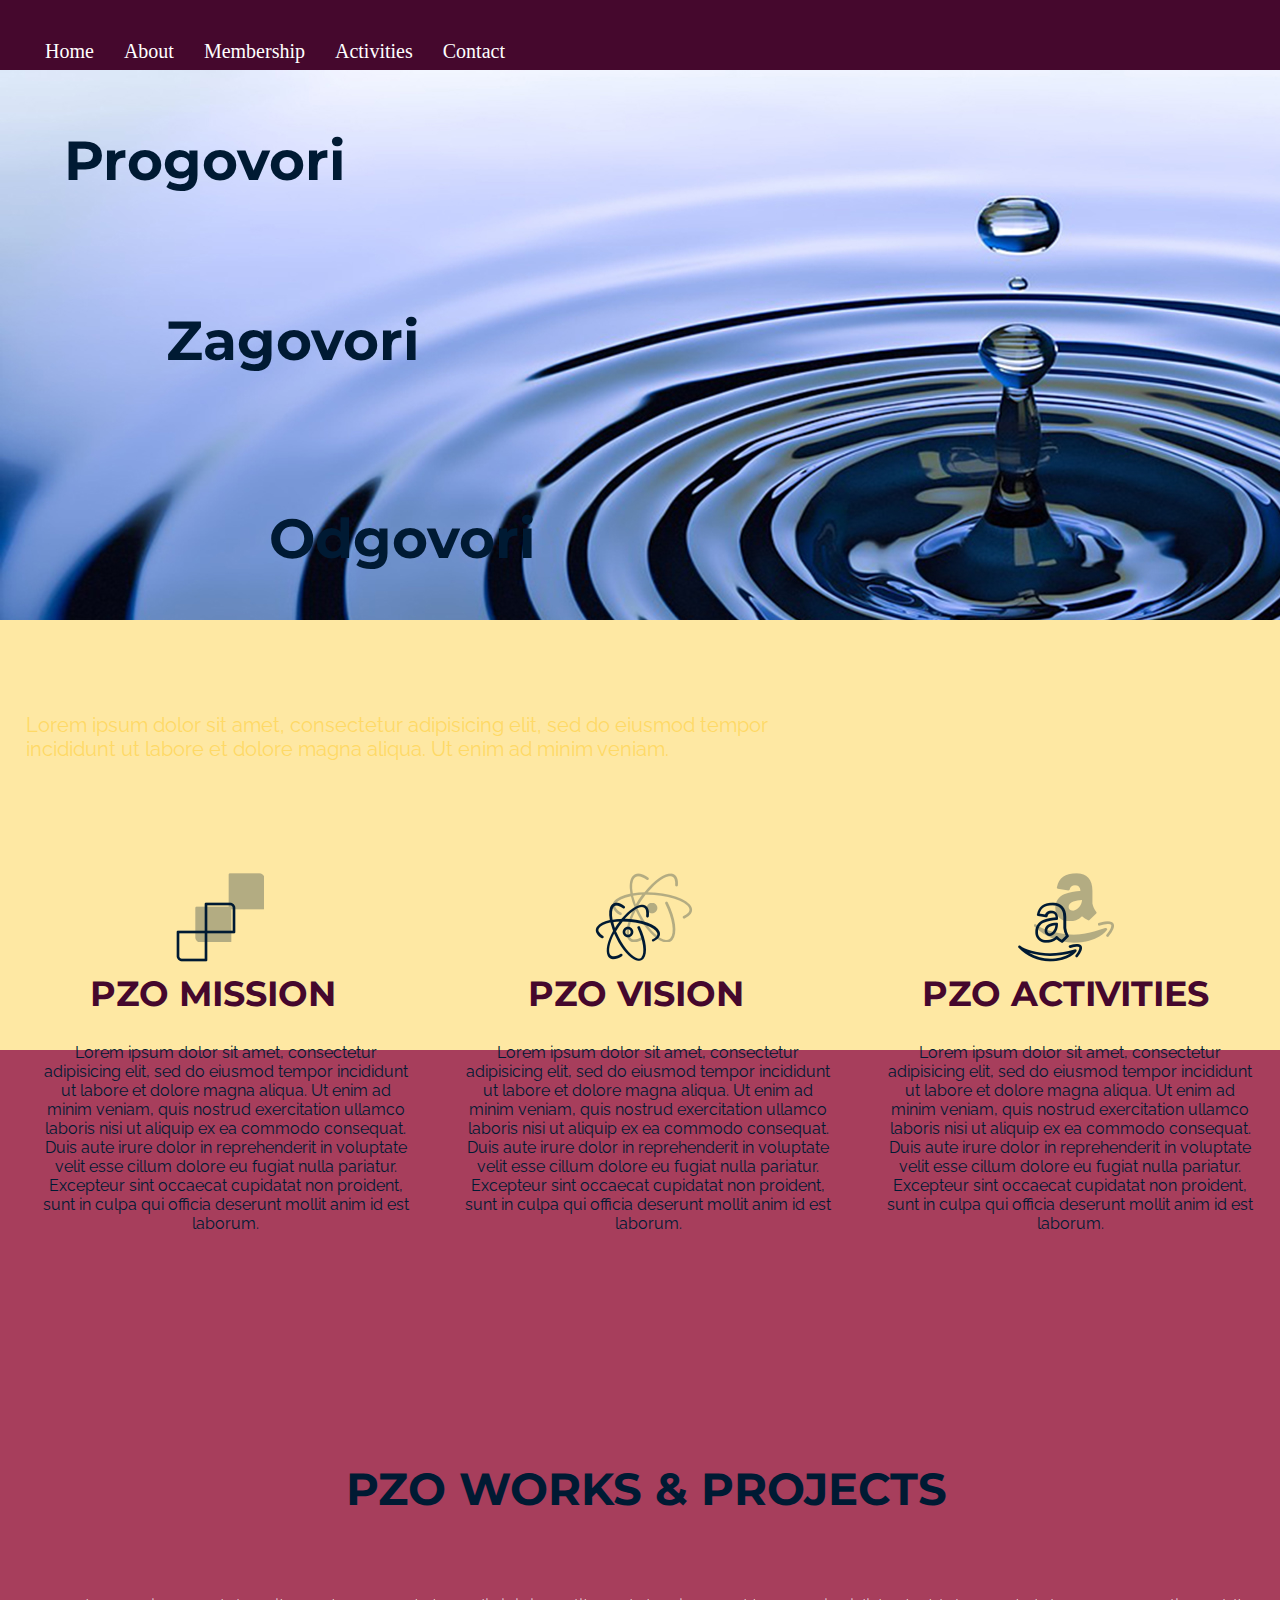
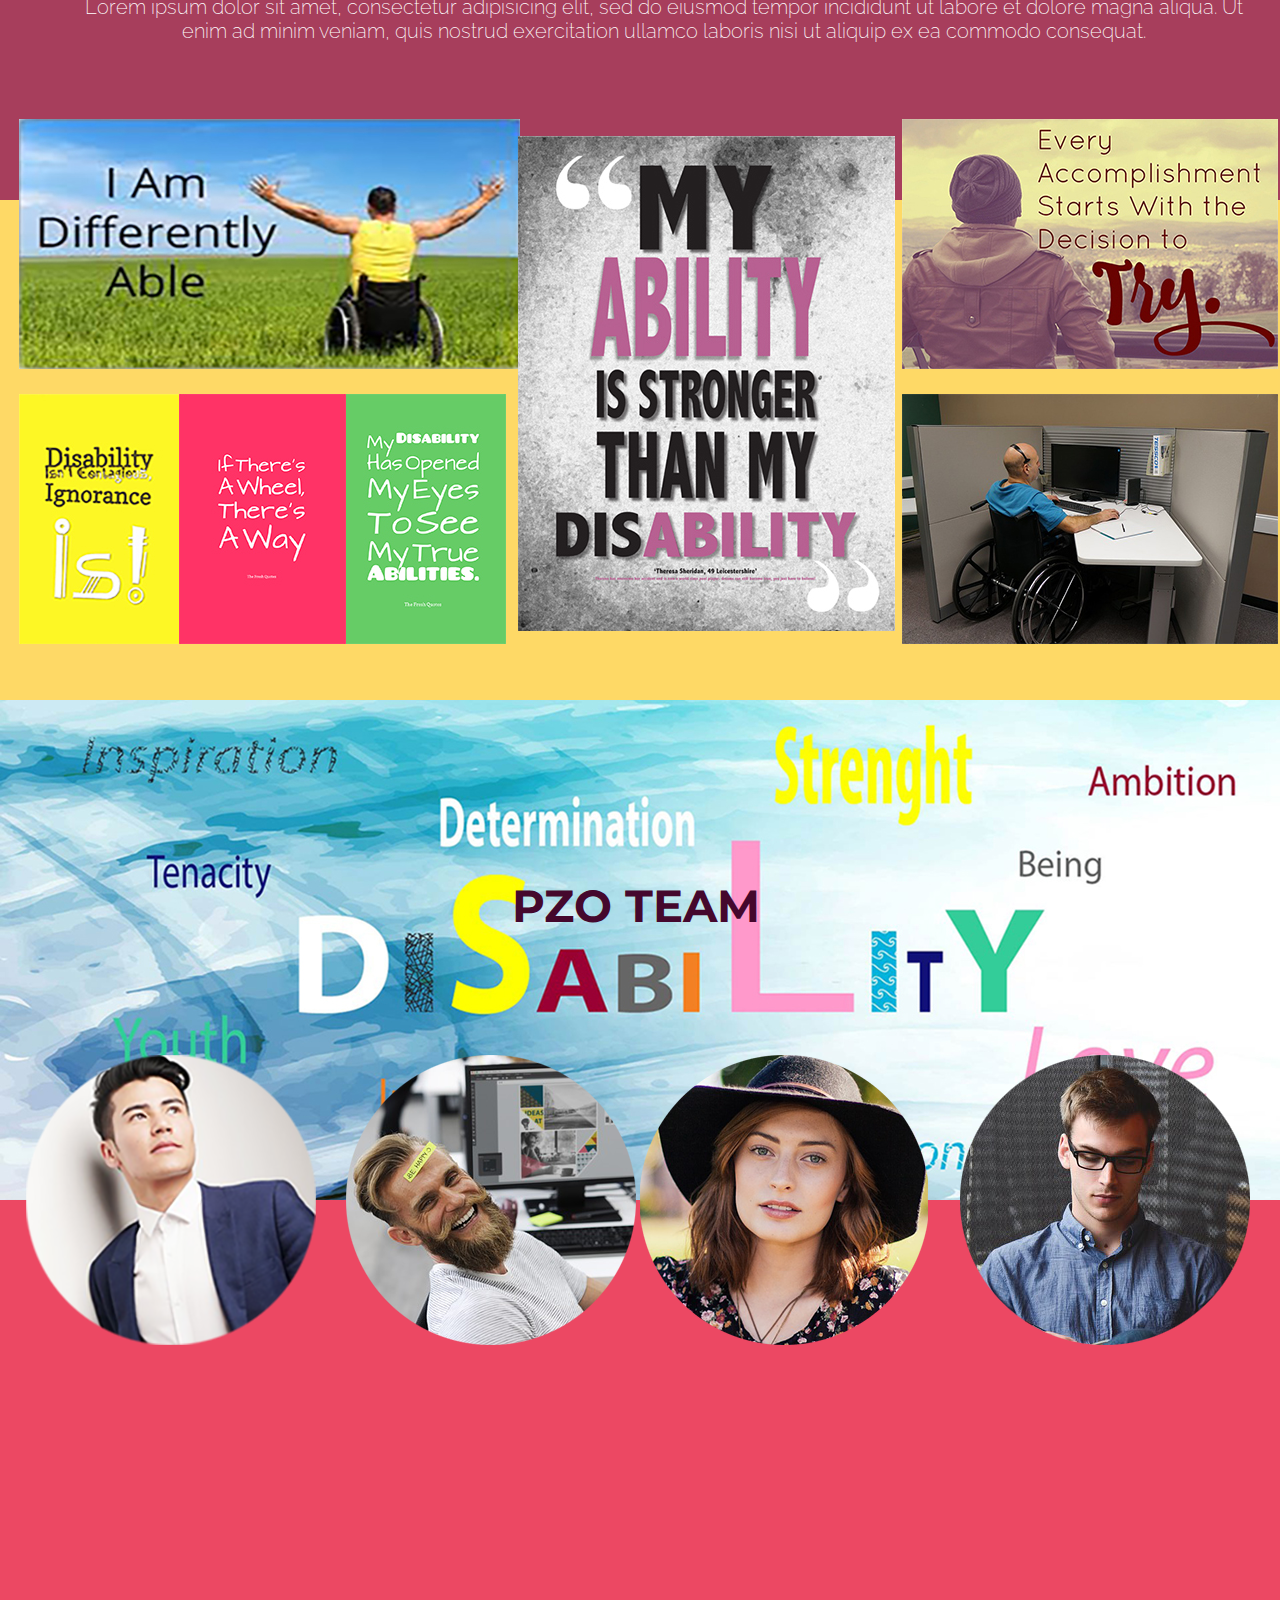
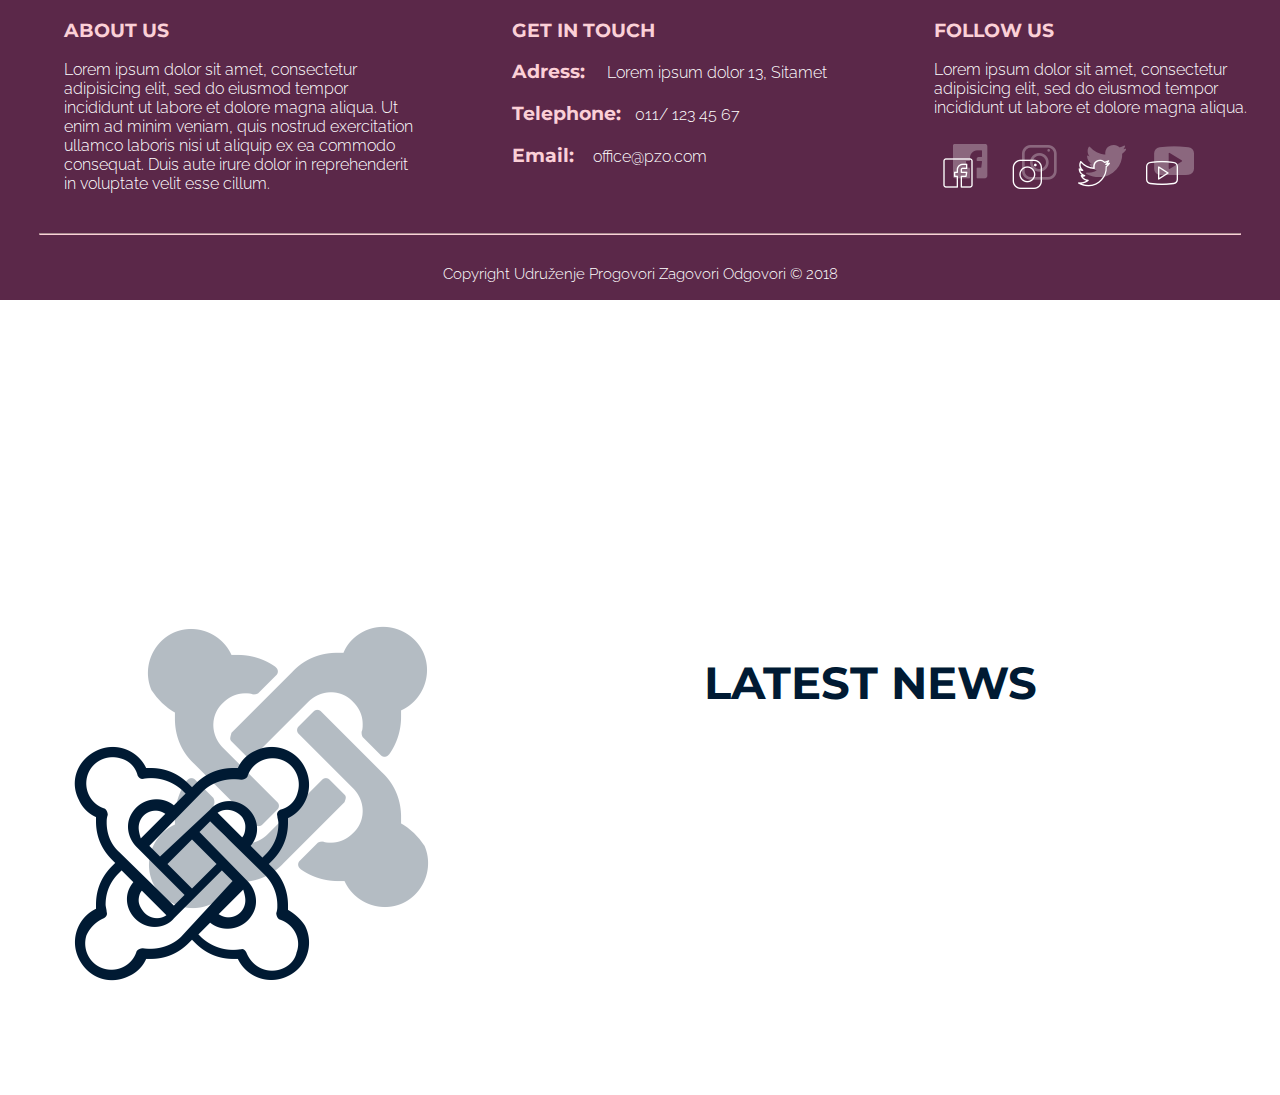
<file: index.html>
<!DOCTYPE html>
<html>
<head>
	<meta charset="utf-8">
	<meta name="viewport" content="width=device-width, initial-scale=1.0">
	<title>PZO</title>
	<link rel="stylesheet" type="text/css" href="css/style.css">
	<link rel="stylesheet" type="text/css" href="css/main.css">
	<link rel="stylesheet" type="text/css" href="css/text.css">
	<link rel="stylesheet" type="text/css" href="css/media.css">
	<link rel="stylesheet" type="text/css" href="css/media_medium.css">
	<link rel="stylesheet" type="text/css" href="css/media_small.css">
	<link href="https://fonts.googleapis.com/css?family=Montserrat:400,400i,500,500i,700,700i|Raleway:300,300i,400,400i,500,500i,700,700i" rel="stylesheet">
</head>
<body>
	<header>
		<nav id="navBar">
                <ul>
                    <li><a class="active" href="index.html">Home</a></li>
					<li class="dropdown">
			            <a href="about.html" class="dropbtn"> About </a>
			            <div class="dropdown-content">
			                <a href="about.html"> Our mision & vision </a>
			                <a href="about.html"> PZO team </a>
			                <a href="about.html"> PZO docs </a>
			            </div>
			        </li>
			       	<li><a href="membership.html">Membership</a></li>
					<li class="dropdown">
						<a href="activities.html" class="dropbtn">Activities</a>
			            <div class="dropdown-content">
			                <a href="activities.html"> PZO projects </a>
			                <a href="activities.html"> PZO work </a>
			            </div>
			        </li>
                    <li><a href="contact.html">Contact</a></li>
                </ul>
            </nav>
	</header>
	<main>
		<section class="one" style="background-image: url(img/main/drops.jpg);">
			<h1 class="one_h1">Progovori</h1> 
			<h1 class="one_h2">Zagovori</h1> 
			<h1 class="one_h3">Odgovori</h1>
			<p class="one_p"> Lorem ipsum dolor sit amet, consectetur adipisicing elit, sed do eiusmod
			tempor incididunt ut labore et dolore magna aliqua. Ut enim ad minim veniam.</p>
		</section>
		<section class="two">
			<div class="two_box">
				<a href="about.html"><img class="two_link" src="img/icons/misija1.png" alt="mission"></a>
				<h3 class="two_h1">PZO MISSION</h3>
				<p class="two_p1"> Lorem ipsum dolor sit amet, consectetur adipisicing elit, sed do eiusmod
				tempor incididunt ut labore et dolore magna aliqua. Ut enim ad minim veniam,
				quis nostrud exercitation ullamco laboris nisi ut aliquip ex ea commodo
				consequat. Duis aute irure dolor in reprehenderit in voluptate velit esse
				cillum dolore eu fugiat nulla pariatur. Excepteur sint occaecat cupidatat non
				proident, sunt in culpa qui officia deserunt mollit anim id est laborum.</p>
			</div>
			<div class="two_box1">
				<a href="about.html"><img class="two_link" src="img/icons/vizija1.png" alt="vision"></a>
				<h3 class="two_h2">PZO VISION</h3>
				<p class="two_p2"> Lorem ipsum dolor sit amet, consectetur adipisicing elit, sed do eiusmod
				tempor incididunt ut labore et dolore magna aliqua. Ut enim ad minim veniam,
				quis nostrud exercitation ullamco laboris nisi ut aliquip ex ea commodo
				consequat. Duis aute irure dolor in reprehenderit in voluptate velit esse
				cillum dolore eu fugiat nulla pariatur. Excepteur sint occaecat cupidatat non
				proident, sunt in culpa qui officia deserunt mollit anim id est laborum.</p>
			</div>
			<div class="two_box2">
				<a href="activities.html"><img class="two_link" src="img/icons/aktivnost1.png" alt="activities"></a>
				<h3 class="two_h3">PZO ACTIVITIES</h3>
				<p class="two_p3"> Lorem ipsum dolor sit amet, consectetur adipisicing elit, sed do eiusmod
				tempor incididunt ut labore et dolore magna aliqua. Ut enim ad minim veniam,
				quis nostrud exercitation ullamco laboris nisi ut aliquip ex ea commodo
				consequat. Duis aute irure dolor in reprehenderit in voluptate velit esse
				cillum dolore eu fugiat nulla pariatur. Excepteur sint occaecat cupidatat non
				proident, sunt in culpa qui officia deserunt mollit anim id est laborum.</p>
			</div>
		</section>
		<section class="three">
			<h1 class="three_h1">PZO WORKS & PROJECTS</h1>
			<p class="three_p"> Lorem ipsum dolor sit amet, consectetur adipisicing elit, sed do eiusmod
			tempor incididunt ut labore et dolore magna aliqua. Ut enim ad minim veniam,
			quis nostrud exercitation ullamco laboris nisi ut aliquip ex ea commodo
			consequat.</p>
			<div id="wrapper">
				<div class="gallery">
				<a target="_blank" href="#"><img src="img/work/diff.jpg" class="work"></a>
				</div>
				<div class="gallery">
				<a target="_blank" href="#"><img src="img/work/ignore.jpg" class="work1"></a>
				</div>
				<div class="gallery">
				<a target="_blank" href="#"><img src="img/work/eyes.jpg" class="work3"></a>
				</div>
				<div class="gallery">
				<a target="_blank" href="#"><img src="img/work/wheel.jpg" class="work5"></a>
				</div>			
				<div class="gallery">
				<a target="_blank" href="#"><img src="img/work/ability.jpg" class="work4"></a>
				</div>	
				<div class="gallery">
				<a target="_blank" href="#"><img src="img/work/try.jpg" class="work2"></a>
				</div>				
				<div class="gallery">
				<a target="_blank" href="#"><img src="img/work/work.jpg" class="work6"></a>
				</div>
			</div>
		</section>
		<section class="two2">
			<h1 class="two2_h1">PZO TEAM</h1>
			<img src="img/crew/2.png" alt="ceo" class="avatar">
			<img src="img/crew/3.png" alt="project menager" class="avatar1">
			<img src="img/crew/4.png" alt="art menager" class="avatar2">
			<img src="img/crew/1.png" alt="it menager" class="avatar3">
		</section>
		<section class="four" style="background-image: url(img/main/disability.jpg);">
		</section>
		<section class="five">
			<a href="#" target="_blank"><img class="five_link" src="img/icons/news.png" alt="vision"></a>
			<h1 class="five_h1">LATEST NEWS</h1>
			<p class="five_p1"> Lorem ipsum dolor sit amet, consectetur adipisicing elit, sed do eiusmod
			tempor incididunt ut labore et dolore magna aliqua. Ut enim ad minim veniam,
			quis nostrud exercitation ullamco laboris nisi ut aliquip ex ea commodo
			consequat. Duis aute irure dolor in reprehenderit in voluptate velit esse
			cillum dolore eu fugiat nulla pariatur. Excepteur sint occaecat cupidatat non
			proident, sunt in culpa qui officia deserunt mollit anim id est laborum.</p>
			<p class="five_p2"> Lorem ipsum dolor sit amet, consectetur adipisicing elit, sed do eiusmod
			tempor incididunt ut labore et dolore magna aliqua. Ut enim ad minim veniam,
			quis nostrud exercitation ullamco laboris nisi ut aliquip ex ea commodo
			consequat.</p>
		</section>
	</main>
	<footer>
		<section class="about">
			<h3>ABOUT US</h3>
			<p> Lorem ipsum dolor sit amet, consectetur adipisicing elit, sed do eiusmod
			tempor incididunt ut labore et dolore magna aliqua. Ut enim ad minim veniam,
			quis nostrud exercitation ullamco laboris nisi ut aliquip ex ea commodo
			consequat. Duis aute irure dolor in reprehenderit in voluptate velit esse
			cillum. </p>
		</section>
		<section class="contact">
			<h3>GET IN TOUCH</h3>
			<h3 class="contact_h1">Adress:</h3>
			<p class="contact_p"> Lorem ipsum dolor 13, Sitamet </p>
			<h3 class="contact_h2">Telephone:</h3>
			<p class="contact_p1"> 011/ 123 45 67 </p>
			<h3 class="contact_h3">Email:</h3>
			<p class="contact_p2"> office@pzo.com </p>
		</section>
		<section class="icons">
			<h3>FOLLOW US</h3>
			<p> Lorem ipsum dolor sit amet, consectetur adipisicing elit, sed do eiusmod
			tempor incididunt ut labore et dolore magna aliqua. </p>
			<a href="https://www.facebook.com" target="_blank"><img class="footer" src="img/icons/face.png" alt="facebook"></a>
			<a href="https://www.instagram.com" target="_blank"><img class="footer" src="img/icons/insta.png" alt="instagram"></a>
			<a href="https://www.twitter.com" target="_blank"><img class="footer" src="img/icons/twitt.png" alt="twitter"></a>
			<a href="https://www.youtube.com" target="_blank"><img class="footer" src="img/icons/youtube.png" alt="youtube"></a>              
		</section>
		<hr>
		<p class="copyright">Copyright Udruženje Progovori Zagovori Odgovori &copy 2018</p>
	</footer>
</body>
</html>
</file>
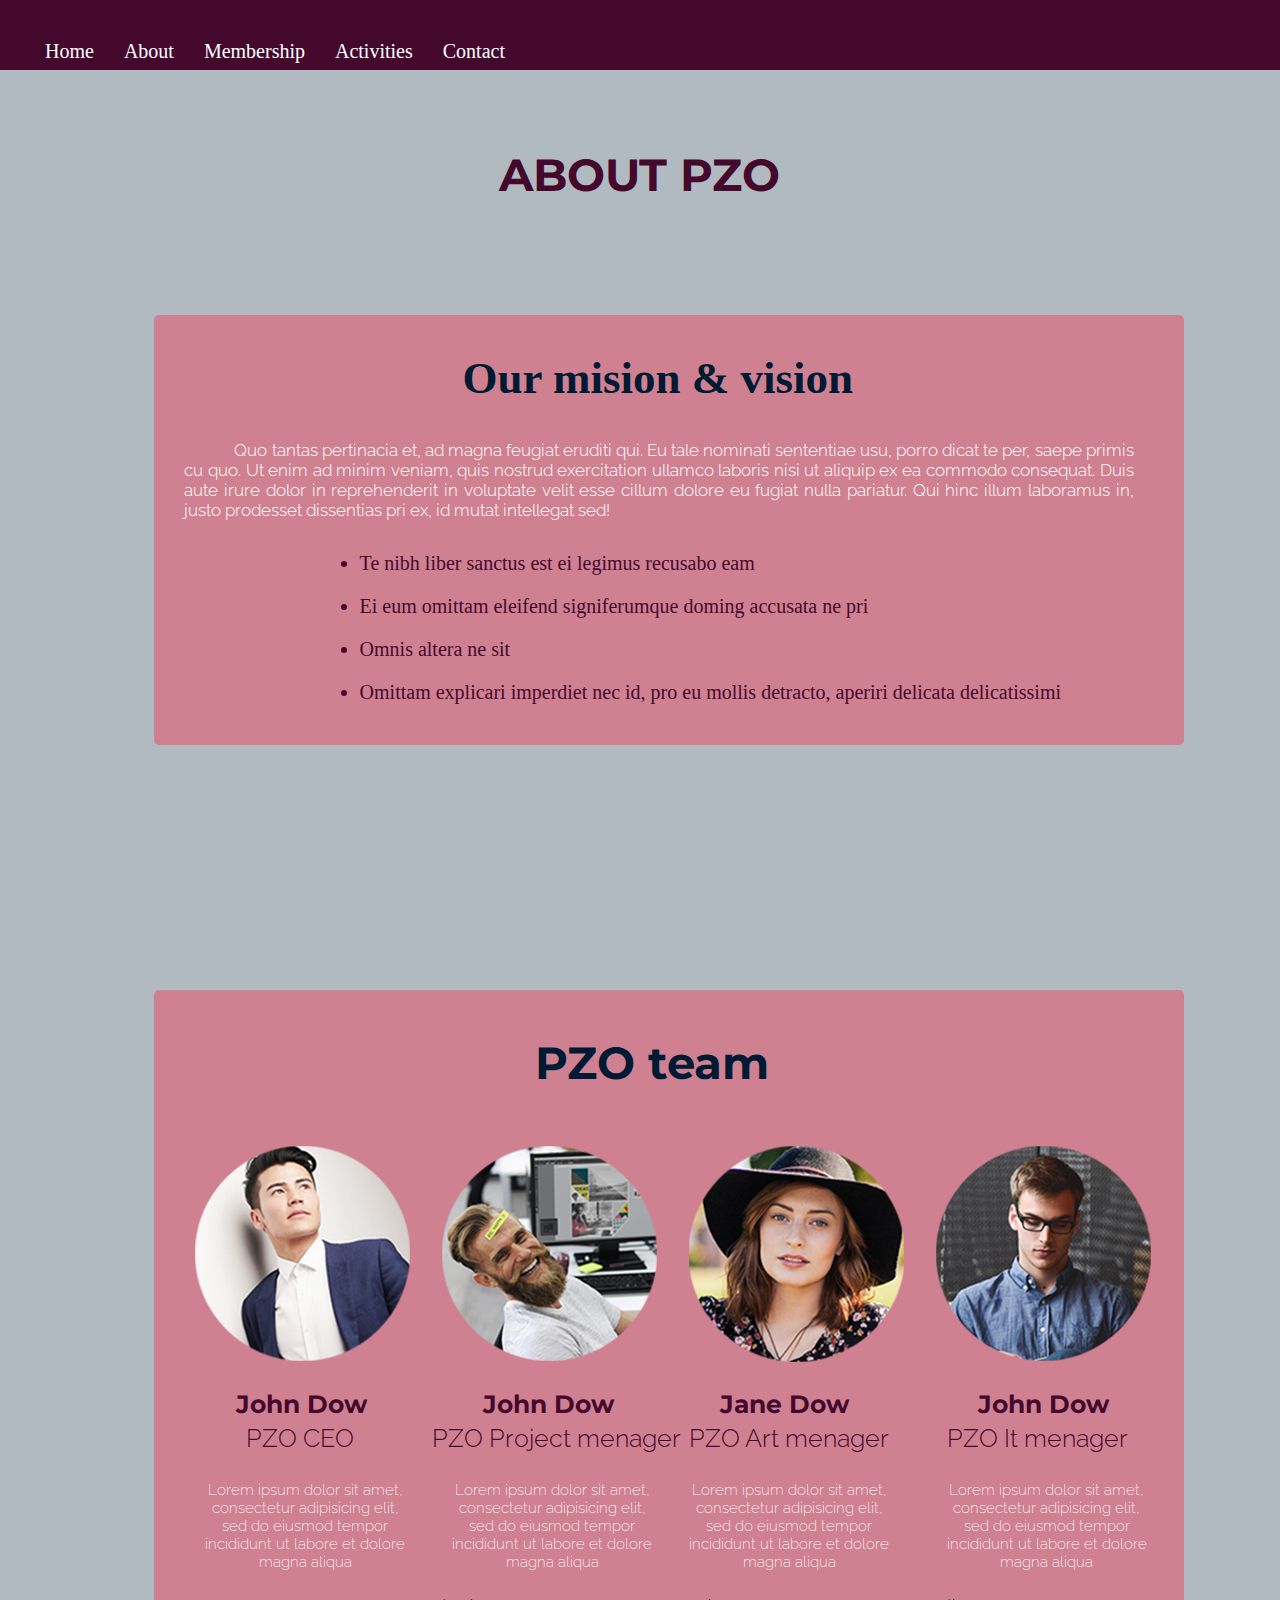
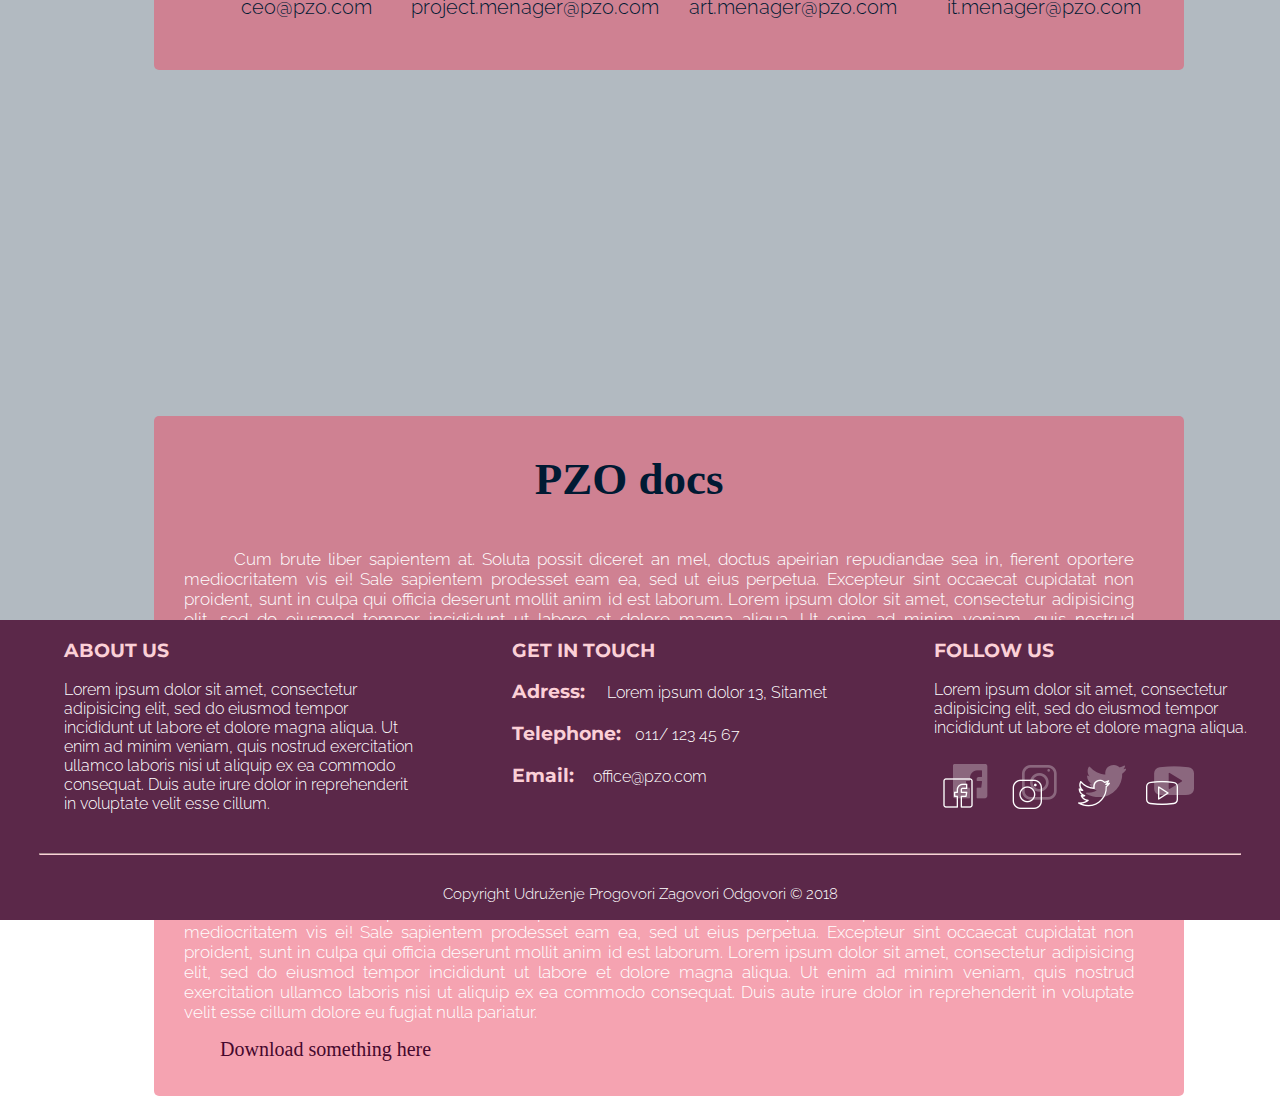
<file: about.html>
<!DOCTYPE html>
<html>
<head>
	<meta charset="utf-8">
	<meta name="viewport" content="width=device-width, initial-scale=1.0">
	<title>PZO</title>
	<link rel="stylesheet" type="text/css" href="css/style.css">
	<link rel="stylesheet" type="text/css" href="css/main.css">
	<link rel="stylesheet" type="text/css" href="css/text.css">
	<link rel="stylesheet" type="text/css" href="css/media.css">
	<link rel="stylesheet" type="text/css" href="css/media_medium.css">
	<link rel="stylesheet" type="text/css" href="css/media_small.css">
	<link href="https://fonts.googleapis.com/css?family=Montserrat:400,400i,500,500i,700,700i|Raleway:300,300i,400,400i,500,500i,700,700i" rel="stylesheet">
</head>
<body>
	<header>
		<nav id="navBar">
                <ul>
                    <li><a href="index.html">Home</a></li>
					<li class="dropdown">
			            <a class="active" href="about.html" class="dropbtn"> About </a>
			            <div class="dropdown-content">
			                <a href="#mision"> Our mision & vision </a>
			                <a href="#team"> PZO team </a>
			                <a href="#docs"> PZO docs </a>
			            </div>
			        </li>
			       	<li><a href="membership.html">Membership</a></li>
					<li class="dropdown">
						<a href="activities.html">Activities</a>
			            <div class="dropdown-content">
			                <a href="activities.html"> PZO projects </a>
			                <a href="activities.html"> PZO work </a>
			            </div>
			        </li>
                    <li><a href="contact.html">Contact</a></li>
                </ul>
            </nav>
	</header>

	<main id="wrapperA">
    
    <section> 
        	<h1 class="h1-abt">ABOUT PZO</h1>
            <article>
            	<div id="mision" class="ab_box1"><h2 class="h3-ab1">Our mision & vision</h2>
					<p class="p-ab">Quo tantas pertinacia et, ad magna feugiat eruditi qui. Eu tale nominati sententiae usu, porro dicat te per, saepe primis cu quo. Ut enim ad minim veniam, quis nostrud exercitation ullamco laboris nisi ut aliquip ex ea commodo consequat. Duis aute irure dolor in reprehenderit in voluptate velit esse cillum dolore eu fugiat nulla pariatur. Qui hinc illum laboramus in, justo prodesset dissentias pri ex, id mutat intellegat sed!</p>
                    <ul class="ul-memb">
                        <li class="li-memb">Te nibh liber sanctus est ei legimus recusabo eam</li>
                        <li class="li-memb1">Ei eum omittam eleifend signiferumque doming accusata ne pri</li>
                        <li class="li-memb2">Omnis altera ne sit</li>
                        <li class="li-memb3">Omittam explicari imperdiet nec id, pro eu mollis detracto, aperiri delicata delicatissimi</li>
                    </ul>
                </div>
            </article>
            
          	<article>
               <div id="team" class="ab_box2"><h3 class="h3-ab2">PZO team</h3>
			<img src="img/crew/22.png" alt="ceo" class="ab_avatar">
			<div class="team">
				<h3 class="h3_ab1">John Dow</h3>
				<p class="p_ab1">PZO CEO</p>
				<p class="p_abt1"> Lorem ipsum dolor sit amet, consectetur adipisicing elit, sed do eiusmod
				tempor incididunt ut labore et dolore magna aliqua</p>
				<p class="ab_p1"> ceo@pzo.com </p>
			</div>
			<img src="img/crew/33.png" alt="project menager" class="ab_avatar1">
			<div class="team">
				<h3 class="h3_ab2">John Dow</h3>
				<p class="p_ab2">PZO Project menager</p>
				<p class="p_abt2"> Lorem ipsum dolor sit amet, consectetur adipisicing elit, sed do eiusmod
				tempor incididunt ut labore et dolore magna aliqua</p>
				<p class="ab_p2"> project.menager@pzo.com </p>
			</div>
			<img src="img/crew/44.png" alt="art menager" class="ab_avatar2">
			<div class="team">
				<h3 class="h3_ab3">Jane Dow</h3>
				<p class="p_ab3">PZO Art menager</p>
				<p class="p_abt3"> Lorem ipsum dolor sit amet, consectetur adipisicing elit, sed do eiusmod
				tempor incididunt ut labore et dolore magna aliqua</p>
				<p class="ab_p3"> art.menager@pzo.com </p>
			</div>
			<img src="img/crew/11.png" alt="it menager" class="ab_avatar3">
			<div class="team">
				<h3 class="h3_ab4">John Dow</h3>
				<p class="p_ab4">PZO It menager</p>
				<p class="p_abt4"> Lorem ipsum dolor sit amet, consectetur adipisicing elit, sed do eiusmod
				tempor incididunt ut labore et dolore magna aliqua</p>
				<p class="ab_p4"> it.menager@pzo.com </p>
			</div>
			</article>

            <article>
               <div id="docs" class="ab_box3"><h2 class="h3-ab3">PZO docs</h2>
               		<p class="p-ab1">Cum brute liber sapientem at. Soluta possit diceret an mel, doctus apeirian repudiandae sea in, fierent oportere mediocritatem vis ei! Sale sapientem prodesset eam ea, sed ut eius perpetua. Excepteur sint occaecat cupidatat non proident, sunt in culpa qui officia deserunt mollit anim id est laborum. Lorem ipsum dolor sit amet, consectetur adipisicing elit, sed do eiusmod
               		tempor incididunt ut labore et dolore magna aliqua. Ut enim ad minim veniam,
               		quis nostrud exercitation ullamco laboris nisi ut aliquip ex ea commodo
               		consequat. Duis aute irure dolor in reprehenderit in voluptate velit esse
               		cillum dolore eu fugiat nulla pariatur. Excepteur sint occaecat cupidatat non
               		proident, sunt in culpa qui officia deserunt mollit anim id est laborum.</p>
               		<ul class="ul-ab2">
                        <li class="li-ab10"><a href="href=" title="upitnik" target="_blank" style="color: #45082d;">Download something here</a></li>
                    </ul>
                    <p class="p-ab2"> Lorem ipsum dolor sit amet, consectetur adipisicing elit, sed do eiusmod
                    tempor incididunt ut labore et dolore magna aliqua. Ut enim ad minim veniam,
                    quis nostrud exercitation ullamco laboris nisi ut aliquip ex ea commodo
                    consequat. Duis aute irure dolor in reprehenderit in voluptate velit esse
                    cillum dolore eu fugiat nulla pariatur. Excepteur sint occaecat cupidatat non
                    proident, sunt in culpa qui officia deserunt mollit anim id est laborum.</p>
					<ul class="ul-ab2">
                        <li class="li-ab11"><a href="href=" title="upitnik" target="_blank" style="color: #45082d;">Download something here</a></li>
                    </ul>
     				<p class="p-ab3">Cum brute liber sapientem at. Soluta possit diceret an mel, doctus apeirian repudiandae sea in, fierent oportere mediocritatem vis ei! Sale sapientem prodesset eam ea, sed ut eius perpetua. Excepteur sint occaecat cupidatat non proident, sunt in culpa qui officia deserunt mollit anim id est laborum. Lorem ipsum dolor sit amet, consectetur adipisicing elit, sed do eiusmod
               		tempor incididunt ut labore et dolore magna aliqua. Ut enim ad minim veniam,
               		quis nostrud exercitation ullamco laboris nisi ut aliquip ex ea commodo
               		consequat. Duis aute irure dolor in reprehenderit in voluptate velit esse
               		cillum dolore eu fugiat nulla pariatur.</p>
               		<ul class="ul-ab2">
                        <li class="li-ab12"><a href="href=" title="upitnik" target="_blank" style="color: #45082d;">Download something here</a></li>
                    </ul>
                </div>
            </article>
        </section>
    </main>

	<footer>
		<section class="about">
			<h3>ABOUT US</h3>
			<p> Lorem ipsum dolor sit amet, consectetur adipisicing elit, sed do eiusmod
			tempor incididunt ut labore et dolore magna aliqua. Ut enim ad minim veniam,
			quis nostrud exercitation ullamco laboris nisi ut aliquip ex ea commodo
			consequat. Duis aute irure dolor in reprehenderit in voluptate velit esse
			cillum. </p>
		</section>
		<section class="contact">
			<h3>GET IN TOUCH</h3>
			<h3 class="contact_h1">Adress:</h3>
			<p class="contact_p"> Lorem ipsum dolor 13, Sitamet </p>
			<h3 class="contact_h2">Telephone:</h3>
			<p class="contact_p1"> 011/ 123 45 67 </p>
			<h3 class="contact_h3">Email:</h3>
			<p class="contact_p2"> office@pzo.com </p>
		</section>
		<section class="icons">
			<h3>FOLLOW US</h3>
			<p> Lorem ipsum dolor sit amet, consectetur adipisicing elit, sed do eiusmod
			tempor incididunt ut labore et dolore magna aliqua. </p>
			<a href="https://www.facebook.com" target="_blank"><img class="footer" src="img/icons/face.png" alt="facebook"></a>
			<a href="https://www.instagram.com" target="_blank"><img class="footer" src="img/icons/insta.png" alt="instagram"></a>
			<a href="https://www.twitter.com" target="_blank"><img class="footer" src="img/icons/twitt.png" alt="twitter"></a>
			<a href="https://www.youtube.com" target="_blank"><img class="footer" src="img/icons/youtube.png" alt="youtube"></a>              
		</section>
		<hr>
		<p class="copyright">Copyright Udruženje Progovori Zagovori Odgovori &copy 2018</p>
	</footer>
</body>
</html>
</file>
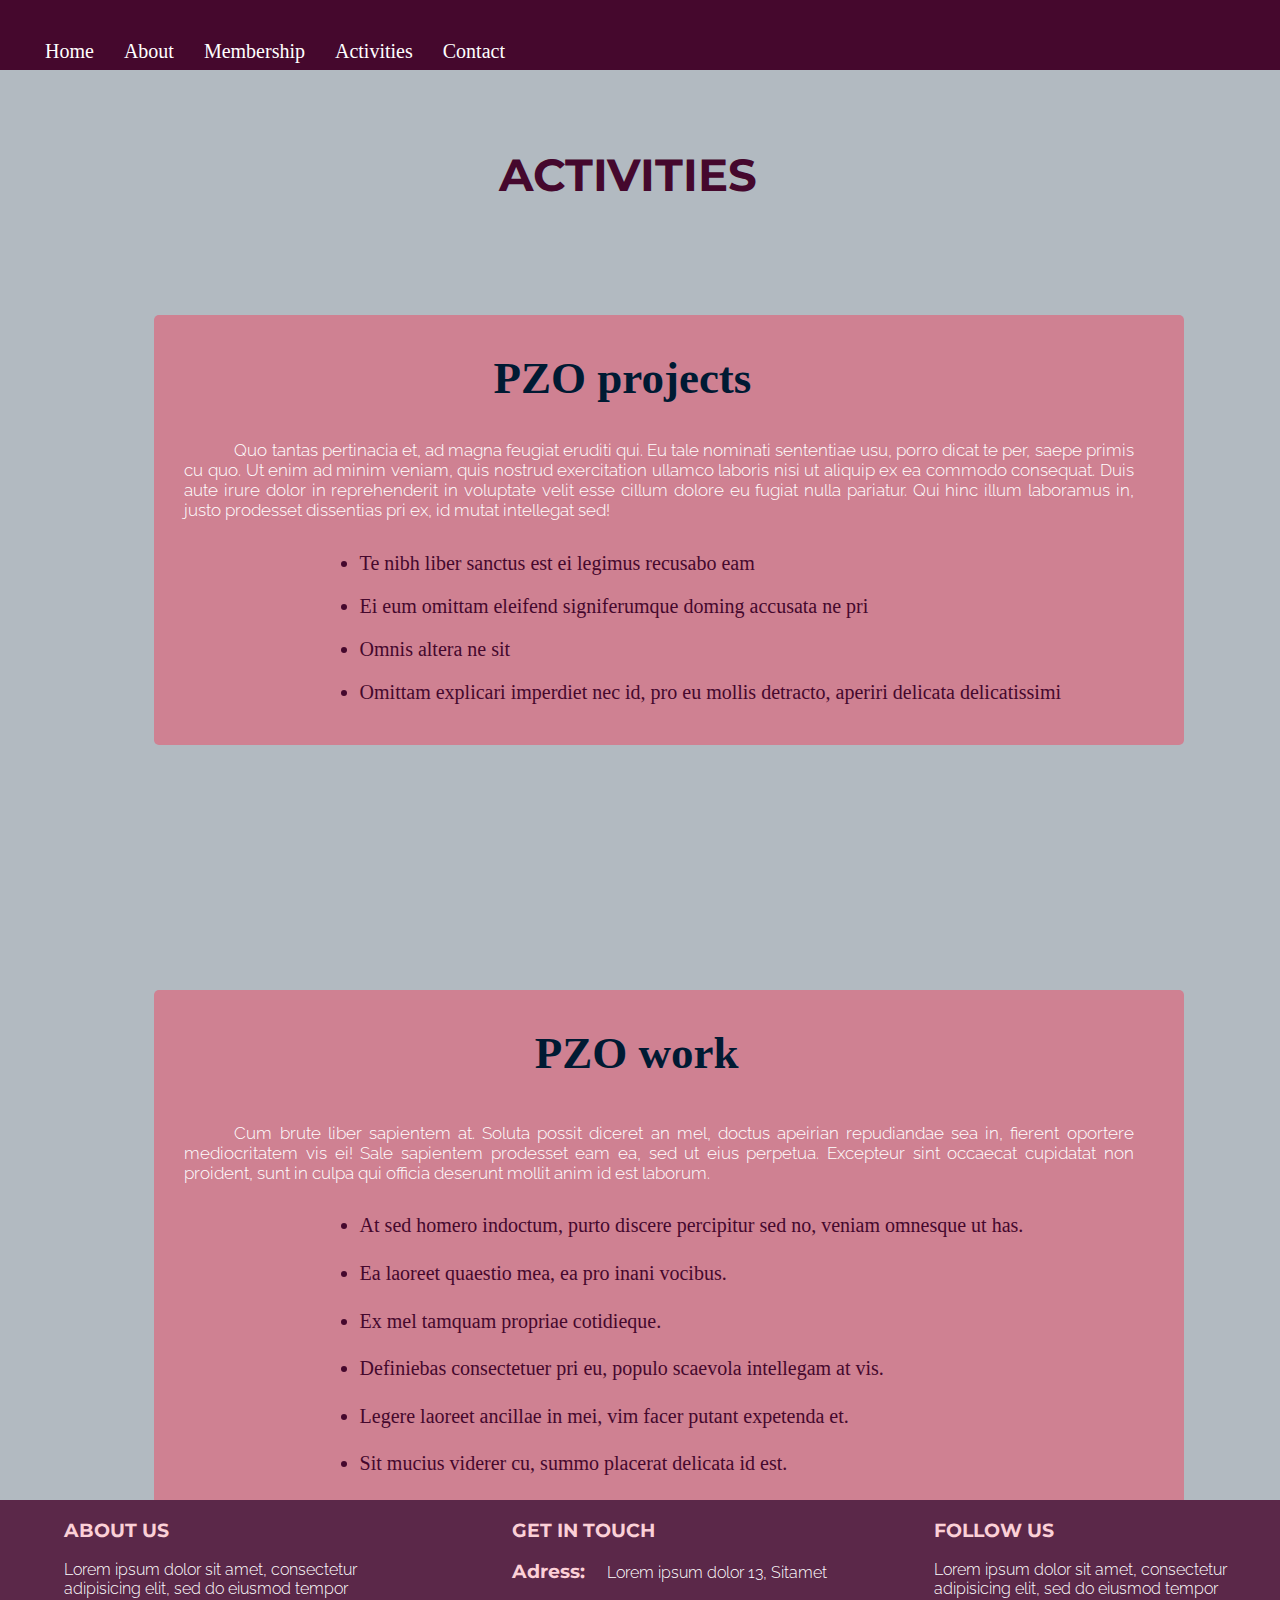
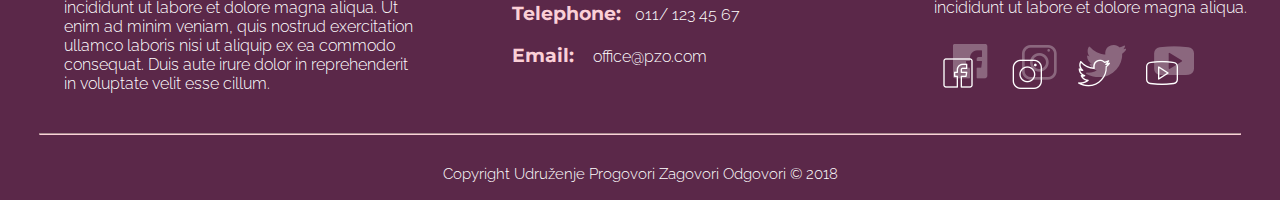
<file: activities.html>
<!DOCTYPE html>
<html>
<head>
	<meta charset="utf-8">
	<meta name="viewport" content="width=device-width, initial-scale=1.0">
	<title>PZO</title>
	<link rel="stylesheet" type="text/css" href="css/style.css">
	<link rel="stylesheet" type="text/css" href="css/main.css">
	<link rel="stylesheet" type="text/css" href="css/text.css">
	<link rel="stylesheet" type="text/css" href="css/media.css">
	<link rel="stylesheet" type="text/css" href="css/media_medium.css">
	<link rel="stylesheet" type="text/css" href="css/media_small.css">
	<link href="https://fonts.googleapis.com/css?family=Montserrat:400,400i,500,500i,700,700i|Raleway:300,300i,400,400i,500,500i,700,700i" rel="stylesheet">
</head>
<body>
	<header>
		<nav id="navBar">
                <ul>
                    <li><a href="index.html">Home</a></li>
					<li class="dropdown">
			            <a href="about.html" class="dropbtn"> About </a>
			            <div class="dropdown-content">
			                <a href="about.html"> Our mision & vision </a>
			                <a href="about.html"> PZO team </a>
			                <a href="about.html"> PZO docs </a>
			            </div>
			        </li>
			       	<li><a href="membership.html">Membership</a></li>
					<li class="dropdown">
						<a  class="active" href="activities.html">Activities</a>
			            <div class="dropdown-content">
			                <a href="#projects"> PZO projects </a>
			                <a href="#work"> PZO work </a>
			            </div>
			        </li>
                    <li><a href="contact.html">Contact</a></li>
                </ul>
            </nav>
	</header>

	<main id="main">
    
    <section> 
        	<h1 class="h1-abt">ACTIVITIES</h1>
            <article>
            	<div id="projects" class="box1"><h2 class="h3-act1">PZO projects</h2>
					<p class="p-memb">Quo tantas pertinacia et, ad magna feugiat eruditi qui. Eu tale nominati sententiae usu, porro dicat te per, saepe primis cu quo. Ut enim ad minim veniam, quis nostrud exercitation ullamco laboris nisi ut aliquip ex ea commodo consequat. Duis aute irure dolor in reprehenderit in voluptate velit esse cillum dolore eu fugiat nulla pariatur. Qui hinc illum laboramus in, justo prodesset dissentias pri ex, id mutat intellegat sed!</p>
                    <ul class="ul-memb">
                        <li class="li-memb">Te nibh liber sanctus est ei legimus recusabo eam</li>
                        <li class="li-memb1">Ei eum omittam eleifend signiferumque doming accusata ne pri</li>
                        <li class="li-memb2">Omnis altera ne sit</li>
                        <li class="li-memb3">Omittam explicari imperdiet nec id, pro eu mollis detracto, aperiri delicata delicatissimi</li>
                    </ul>
                </div>
            </article>
            
          	<article>
               <div id="work" class="box2"><h2 class="h3-act2">PZO work</h2>
               		<p class="p-memb1">Cum brute liber sapientem at. Soluta possit diceret an mel, doctus apeirian repudiandae sea in, fierent oportere mediocritatem vis ei! Sale sapientem prodesset eam ea, sed ut eius perpetua. Excepteur sint occaecat cupidatat non proident, sunt in culpa qui officia deserunt mollit anim id est laborum.</p>
                    <ul class="ul-memb1">
                        <li class="li-memb4">At sed homero indoctum, purto discere percipitur sed no, veniam omnesque ut has.</li>
                        <li class="li-memb5">Ea laoreet quaestio mea, ea pro inani vocibus.</li>
                        <li class="li-memb6">Ex mel tamquam propriae cotidieque.</li>
                        <li class="li-memb7">Definiebas consectetuer pri eu, populo scaevola intellegam at vis.</li>
                        <li class="li-memb8">Legere laoreet ancillae in mei, vim facer putant expetenda et.</li>
                        <li class="li-memb9"> Sit mucius viderer cu, summo placerat delicata id est.</li>
                    </ul>
                    <p class="p-memb2"> Lorem ipsum dolor sit amet, consectetur adipisicing elit, sed do eiusmod
                    tempor incididunt ut labore et dolore magna aliqua. Ut enim ad minim veniam,
                    quis nostrud exercitation ullamco laboris nisi ut aliquip ex ea commodo
                    consequat. Duis aute irure dolor in reprehenderit in voluptate velit esse
                    cillum dolore eu fugiat nulla pariatur. Excepteur sint occaecat cupidatat non
                    proident, sunt in culpa qui officia deserunt mollit anim id est laborum. Ut enim ad minim veniam,
			quis nostrud exercitation ullamco laboris nisi ut aliquip ex ea commodo
			consequat. Duis aute irure dolor in reprehenderit in voluptate velit esse
			cillum.</p>
     
                </div>
            </article>
        </section>
    </main>

	<footer>
		<section class="about">
			<h3>ABOUT US</h3>
			<p> Lorem ipsum dolor sit amet, consectetur adipisicing elit, sed do eiusmod
			tempor incididunt ut labore et dolore magna aliqua. Ut enim ad minim veniam,
			quis nostrud exercitation ullamco laboris nisi ut aliquip ex ea commodo
			consequat. Duis aute irure dolor in reprehenderit in voluptate velit esse
			cillum. </p>
		</section>
		<section class="contact">
			<h3>GET IN TOUCH</h3>
			<h3 class="contact_h1">Adress:</h3>
			<p class="contact_p"> Lorem ipsum dolor 13, Sitamet </p>
			<h3 class="contact_h2">Telephone:</h3>
			<p class="contact_p1"> 011/ 123 45 67 </p>
			<h3 class="contact_h3">Email:</h3>
			<p class="contact_p2"> office@pzo.com </p>
		</section>
		<section class="icons">
			<h3>FOLLOW US</h3>
			<p> Lorem ipsum dolor sit amet, consectetur adipisicing elit, sed do eiusmod
			tempor incididunt ut labore et dolore magna aliqua. </p>
			<a href="https://www.facebook.com" target="_blank"><img class="footer" src="img/icons/face.png" alt="facebook"></a>
			<a href="https://www.instagram.com" target="_blank"><img class="footer" src="img/icons/insta.png" alt="instagram"></a>
			<a href="https://www.twitter.com" target="_blank"><img class="footer" src="img/icons/twitt.png" alt="twitter"></a>
			<a href="https://www.youtube.com" target="_blank"><img class="footer" src="img/icons/youtube.png" alt="youtube"></a>              
		</section>
		<hr>
		<p class="copyright">Copyright Udruženje Progovori Zagovori Odgovori &copy 2018</p>
	</footer>
</body>
</html>
</file>
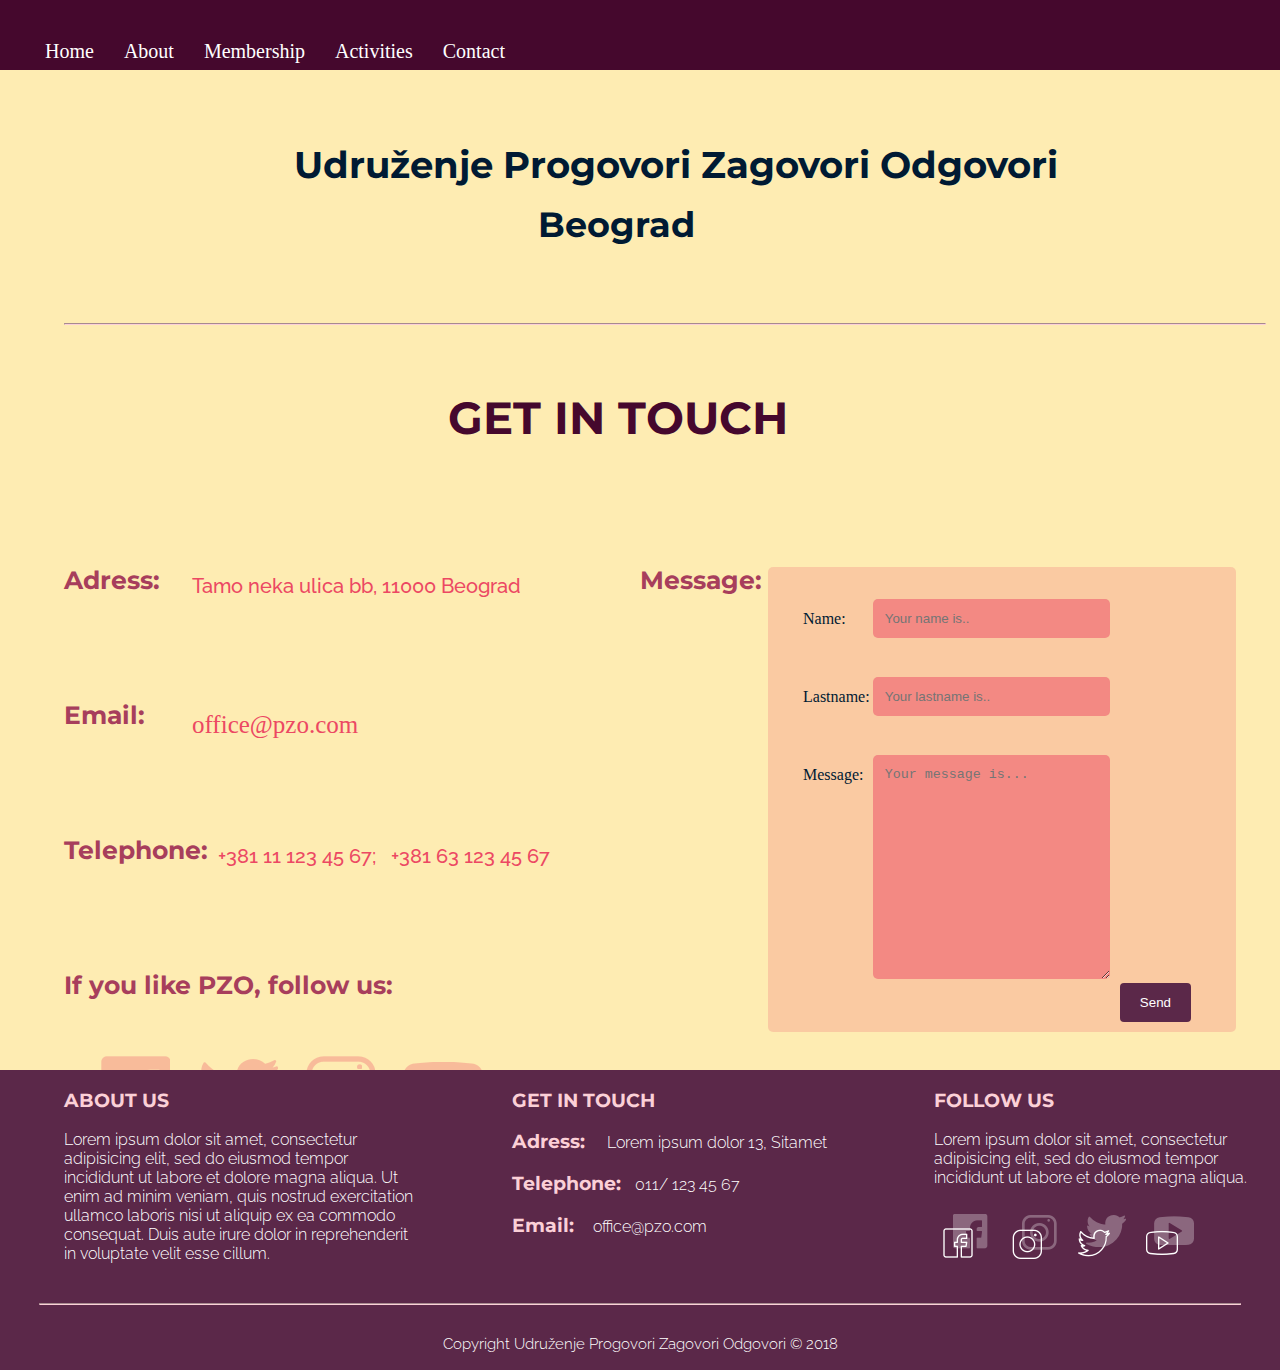
<file: contact.html>
<!DOCTYPE html>
<html>
<head>
	<meta charset="utf-8">
	<meta name="viewport" content="width=device-width, initial-scale=1.0">
	<title>PZO</title>
	<link rel="stylesheet" type="text/css" href="css/style.css">
	<link rel="stylesheet" type="text/css" href="css/text.css">
	<link rel="stylesheet" type="text/css" href="css/main.css">
	<link rel="stylesheet" type="text/css" href="css/media.css">
	<link rel="stylesheet" type="text/css" href="css/media_medium.css">
	<link rel="stylesheet" type="text/css" href="css/mediaSmallContact.css">
	<link href="https://fonts.googleapis.com/css?family=Montserrat:400,400i,500,500i,700,700i|Raleway:300,300i,400,400i,500,500i,700,700i" rel="stylesheet">
</head>
<body>
	<header>
		<nav id="navBar">
                <ul>
                    <li><a href="index.html">Home</a></li>
					<li class="dropdown">
			            <a href="about.html" class="dropbtn"> About </a>
			            <div class="dropdown-content">
			                <a href="about.html"> Our mision & vision </a>
			                <a href="about.html"> PZO team </a>
			                <a href="about.html"> PZO docs </a>
			            </div>
			        </li>
			       	<li><a href="membership.html">Membership</a></li>
					<li class="dropdown">
						<a href="activities.html">Activities</a>
			            <div class="dropdown-content">
			                <a href="activities.html"> PZO projects </a>
			                <a href="activities.html"> PZO work </a>
			            </div>
			        </li>
                    <li><a class="active" href="contact.html">Contact</a></li>
                </ul>
            </nav>
	</header>
	
	<main id="mainC">
    	<h1 class="grad">Udruženje Progovori Zagovori Odgovori</h1>
    	<h1 class="grad1">Beograd</h1>
	<hr class="grad">

	<h1 class="tch"> GET IN TOUCH</h1>

		<h3 class="sastanak">Adress:</h3>
	<p class="sastanak">Tamo neka ulica bb, 11000 Beograd</p>
	
		<h3 class="mejl">Email:</h3>
	<a class="mejl" href="https://" target="_blank">office@pzo.com</a>
	
		<h3 class="poruka">Message:</h3>
<br>
	<div class="container">
  <form action="/action_page.php">
    <div class="row">
      <div class="col-25">
        <label for="fname">Name:</label>
      </div>
      <div class="col-75">
        <input type="text" id="fname" name="firstname" placeholder="Your name is..">
      </div>
    </div>
    <div class="row">
      <div class="col-25">
        <label for="lname">Lastname:</label>
      </div>
      <div class="col-75">
        <input type="text" id="lname" name="lastname" placeholder="Your lastname is..">
      </div>
    </div>
    <div class="row">
      <div class="col-25">
        <label for="subject">Message:</label>
      </div>
      <div class="col-75">
        <textarea id="subject" name="subject" placeholder="Your message is..." style="height:200px"></textarea>
      </div>
    </div>
    <div class="row">
      <input type="submit" value="Send">
    </div>
  </form>
</div>
	
	<h3 class="fon">Telephone:</h3>
	<p class="fon">+381 11 123 45 67; &nbsp; +381 63 123 45 67</p>
	
	<h3 class="linkovi">If you like PZO, follow us:</h3>	
	<a href="https://www.facebook.com" target="_blank"><img class="media" src="img/icons/face1.png" alt="facebook"></a>
	<a href="https://www.instagram.com" target="_blank"><img class="media2" src="img/icons/insta1.png" alt="instagram"></a>
	<a href="https://www.twitter.com" target="_blank"><img class="media1" src="img/icons/twitt1.png" alt="twitter"></a>
	<a href="https://www.youtube.com" target="_blank"><img class="media3" src="img/icons/youtube1.png" alt="youtube"></a>

    </main>

	<footer>
		<section class="about">
			<h3>ABOUT US</h3>
			<p> Lorem ipsum dolor sit amet, consectetur adipisicing elit, sed do eiusmod
			tempor incididunt ut labore et dolore magna aliqua. Ut enim ad minim veniam,
			quis nostrud exercitation ullamco laboris nisi ut aliquip ex ea commodo
			consequat. Duis aute irure dolor in reprehenderit in voluptate velit esse
			cillum. </p>
		</section>
		<section class="contact">
			<h3>GET IN TOUCH</h3>
			<h3 class="contact_h1">Adress:</h3>
			<p class="contact_p"> Lorem ipsum dolor 13, Sitamet </p>
			<h3 class="contact_h2">Telephone:</h3>
			<p class="contact_p1"> 011/ 123 45 67 </p>
			<h3 class="contact_h3">Email:</h3>
			<p class="contact_p2"> office@pzo.com </p>
		</section>
		<section class="icons">
			<h3>FOLLOW US</h3>
			<p> Lorem ipsum dolor sit amet, consectetur adipisicing elit, sed do eiusmod
			tempor incididunt ut labore et dolore magna aliqua. </p>
			<a href="https://www.facebook.com" target="_blank"><img class="footer" src="img/icons/face.png" alt="facebook"></a>
			<a href="https://www.instagram.com" target="_blank"><img class="footer" src="img/icons/insta.png" alt="instagram"></a>
			<a href="https://www.twitter.com" target="_blank"><img class="footer" src="img/icons/twitt.png" alt="twitter"></a>
			<a href="https://www.youtube.com" target="_blank"><img class="footer" src="img/icons/youtube.png" alt="youtube"></a>              
		</section>
		<hr>
		<p class="copyright">Copyright Udruženje Progovori Zagovori Odgovori &copy 2018</p>
	</footer>
</body>
</html>
</file>
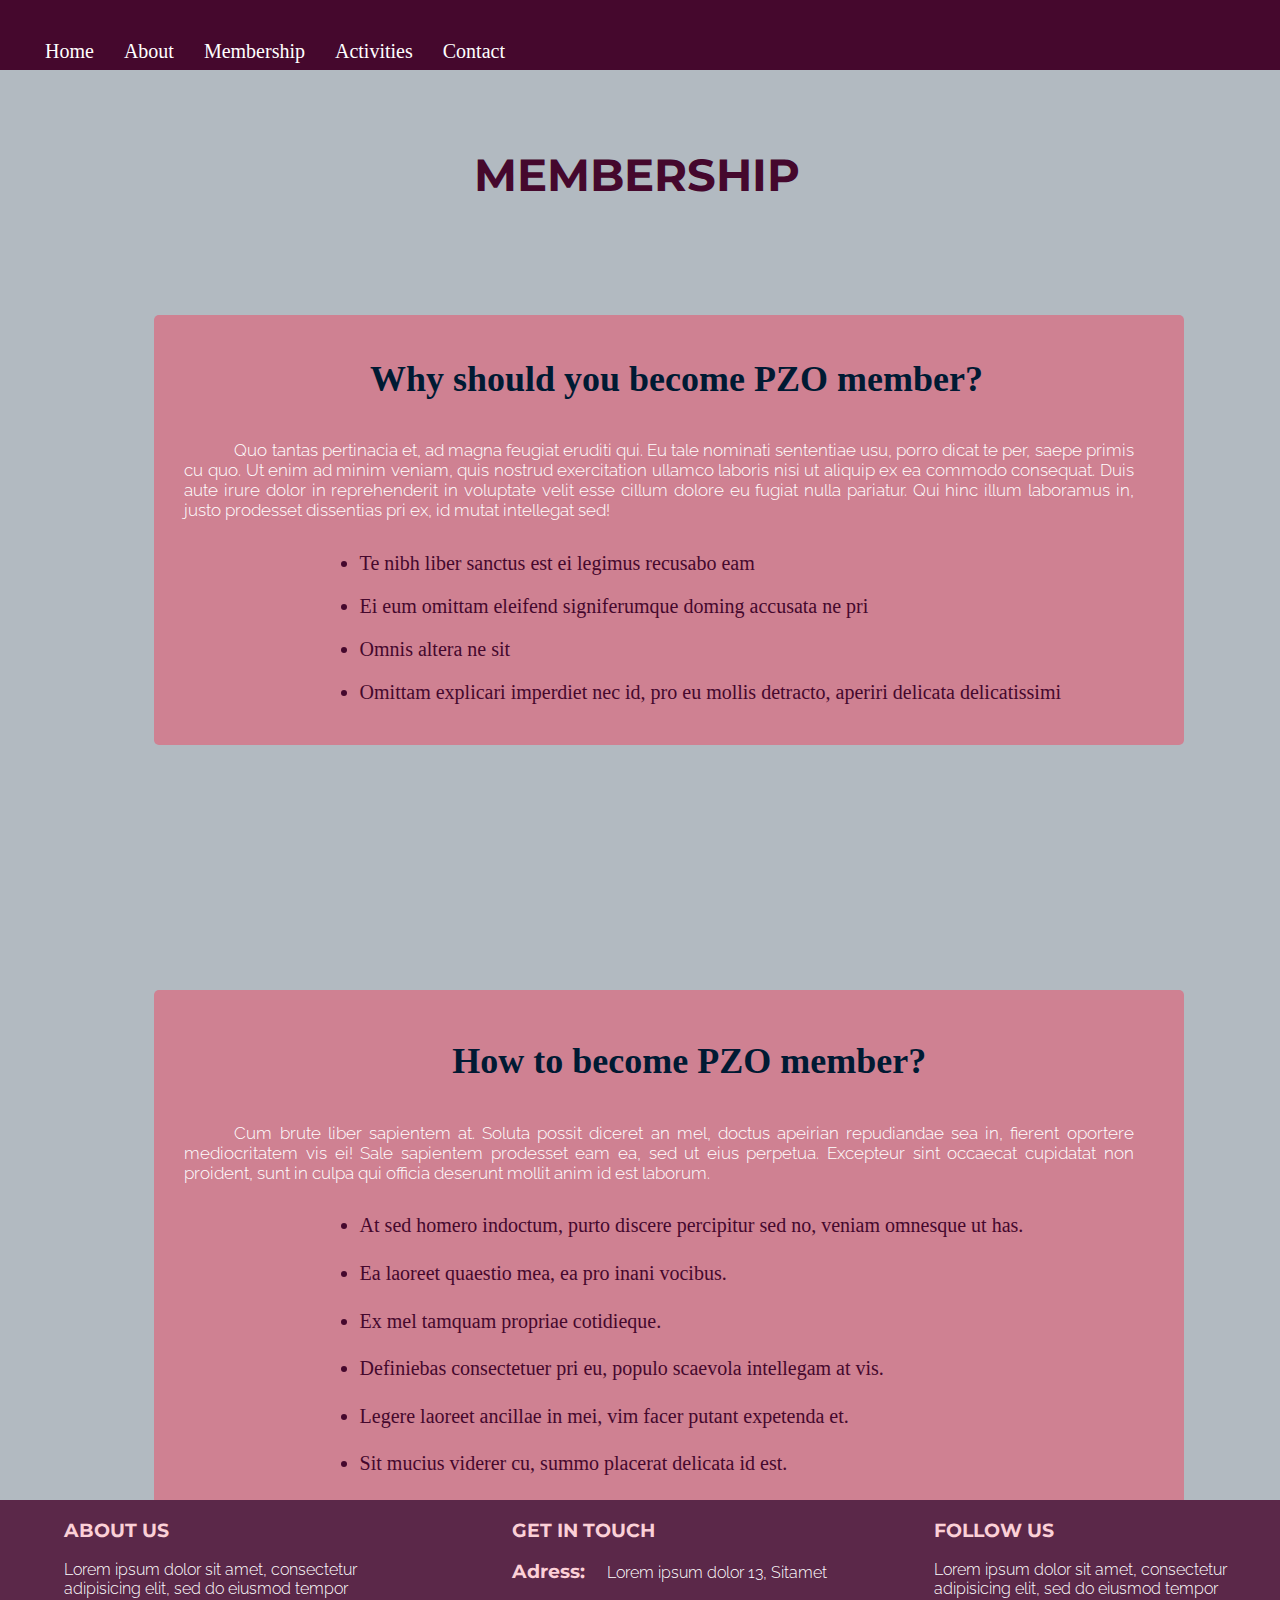
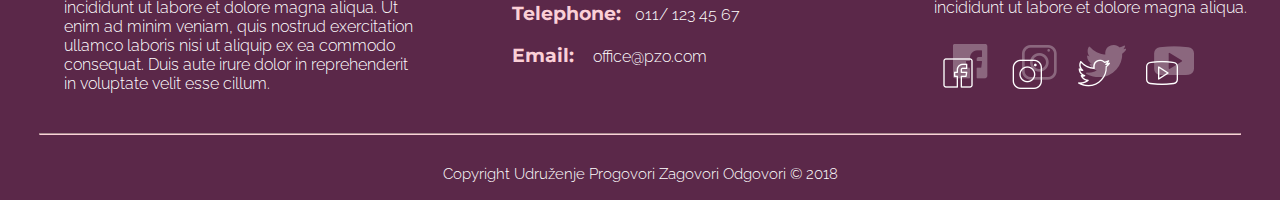
<file: membership.html>
<!DOCTYPE html>
<html>
<head>
	<meta charset="utf-8">
	<meta name="viewport" content="width=device-width, initial-scale=1.0">
	<title>PZO</title>
	<link rel="stylesheet" type="text/css" href="css/style.css">
	<link rel="stylesheet" type="text/css" href="css/main.css">
	<link rel="stylesheet" type="text/css" href="css/text.css">
	<link rel="stylesheet" type="text/css" href="css/media.css">
	<link rel="stylesheet" type="text/css" href="css/media_medium.css">
	<link rel="stylesheet" type="text/css" href="css/media_small.css">
	<link href="https://fonts.googleapis.com/css?family=Montserrat:400,400i,500,500i,700,700i|Raleway:300,300i,400,400i,500,500i,700,700i" rel="stylesheet">
</head>
<body>
	<header>
		<nav id="navBar">
                <ul>
                    <li><a href="index.html">Home</a></li>
					<li class="dropdown">
			            <a href="about.html" class="dropbtn"> About </a>
			            <div class="dropdown-content">
			                <a href="about.html"> Our mision & vision </a>
			                <a href="about.html"> PZO team </a>
			                <a href="about.html"> PZO docs </a>
			            </div>
			        </li>
			       	<li><a class="active" href="membership.html">Membership</a></li>
					<li class="dropdown">
						<a href="activities.html">Activities</a>
			            <div class="dropdown-content">
			                <a href="activities.html"> PZO projects </a>
			                <a href="activities.html"> PZO work </a>
			            </div>
			        </li>
                    <li><a href="contact.html">Contact</a></li>
                </ul>
            </nav>
	</header>

	<main id="main">
    
    <section> 
        	<h1 class="h1-memb">MEMBERSHIP</h1>
            <article>
            	<div class="box1"><h2 class="h3-memb1">Why should you become PZO member?</h2>
					<p class="p-memb">Quo tantas pertinacia et, ad magna feugiat eruditi qui. Eu tale nominati sententiae usu, porro dicat te per, saepe primis cu quo. Ut enim ad minim veniam, quis nostrud exercitation ullamco laboris nisi ut aliquip ex ea commodo consequat. Duis aute irure dolor in reprehenderit in voluptate velit esse cillum dolore eu fugiat nulla pariatur. Qui hinc illum laboramus in, justo prodesset dissentias pri ex, id mutat intellegat sed!</p>
                    <ul class="ul-memb">
                        <li class="li-memb">Te nibh liber sanctus est ei legimus recusabo eam</li>
                        <li class="li-memb1">Ei eum omittam eleifend signiferumque doming accusata ne pri</li>
                        <li class="li-memb2">Omnis altera ne sit</li>
                        <li class="li-memb3">Omittam explicari imperdiet nec id, pro eu mollis detracto, aperiri delicata delicatissimi</li>
                    </ul>
                </div>
            </article>
            
          	<article>
               <div class="box2"><h2 class="h3-memb2">How to become PZO member?</h2>
               		<p class="p-memb1">Cum brute liber sapientem at. Soluta possit diceret an mel, doctus apeirian repudiandae sea in, fierent oportere mediocritatem vis ei! Sale sapientem prodesset eam ea, sed ut eius perpetua. Excepteur sint occaecat cupidatat non proident, sunt in culpa qui officia deserunt mollit anim id est laborum.</p>
                    <ul class="ul-memb1">
                        <li class="li-memb4">At sed homero indoctum, purto discere percipitur sed no, veniam omnesque ut has.</li>
                        <li class="li-memb5">Ea laoreet quaestio mea, ea pro inani vocibus.</li>
                        <li class="li-memb6">Ex mel tamquam propriae cotidieque.</li>
                        <li class="li-memb7">Definiebas consectetuer pri eu, populo scaevola intellegam at vis.</li>
                        <li class="li-memb8">Legere laoreet ancillae in mei, vim facer putant expetenda et.</li>
                        <li class="li-memb9"> Sit mucius viderer cu, summo placerat delicata id est.</li>
                    </ul>
                    <p class="p-memb2" >If you want to become a member <strong> <em> Udruženja Progovori Zagovori Odgovori u Beogradu </em> </strong> send us a completed questionnaire and application form at <a class="link-memb" href="https://" target="_blank">office@pzo.com</a></p>
                    <ul class="ul-memb2">
                        <li class="li-memb10"><a href="href=" title="upitnik" target="_blank">Download the questionnaire here</a></li>
                        <li class="li-memb11"><a href="href=" title="pristupnica" target="_blank">Download the application form here</a></li>
                    </ul>
                </div>
            </article>
        </section>
    </main>

	<footer>
		<section class="about">
			<h3>ABOUT US</h3>
			<p> Lorem ipsum dolor sit amet, consectetur adipisicing elit, sed do eiusmod
			tempor incididunt ut labore et dolore magna aliqua. Ut enim ad minim veniam,
			quis nostrud exercitation ullamco laboris nisi ut aliquip ex ea commodo
			consequat. Duis aute irure dolor in reprehenderit in voluptate velit esse
			cillum. </p>
		</section>
		<section class="contact">
			<h3>GET IN TOUCH</h3>
			<h3 class="contact_h1">Adress:</h3>
			<p class="contact_p"> Lorem ipsum dolor 13, Sitamet </p>
			<h3 class="contact_h2">Telephone:</h3>
			<p class="contact_p1"> 011/ 123 45 67 </p>
			<h3 class="contact_h3">Email:</h3>
			<p class="contact_p2"> office@pzo.com </p>
		</section>
		<section class="icons">
			<h3>FOLLOW US</h3>
			<p> Lorem ipsum dolor sit amet, consectetur adipisicing elit, sed do eiusmod
			tempor incididunt ut labore et dolore magna aliqua. </p>
			<a href="https://www.facebook.com" target="_blank"><img class="footer" src="img/icons/face.png" alt="facebook"></a>
			<a href="https://www.instagram.com" target="_blank"><img class="footer" src="img/icons/insta.png" alt="instagram"></a>
			<a href="https://www.twitter.com" target="_blank"><img class="footer" src="img/icons/twitt.png" alt="twitter"></a>
			<a href="https://www.youtube.com" target="_blank"><img class="footer" src="img/icons/youtube.png" alt="youtube"></a>              
		</section>
		<hr>
		<p class="copyright">Copyright Udruženje Progovori Zagovori Odgovori &copy 2018</p>
	</footer>
</body>
</html>
</file>
<file: css/style.css>
body {
	margin: 0;
	padding: 0;
	width: 100%;
}
/* header & footer deo */
header {
	height:70px;
	width: 100%;
	background-color: #45082d;
}
footer {
	height: 300px;
	width: 100%;
	background-color: #5B2849;
	position: absolute;
}
/* nav bar */
ul {
    list-style-type: none;
    margin: 0;
    padding: 30px;
    overflow: hidden;
}
li {
	font-family: 'Raleway', sans-serif;
	font-size: 17px;
    float: left;
    /*position: relative;
	left: 59%;*/
}
li a {
    display: inline-block;
    color: white;
    text-align: center;
    padding-left: 25px;
    text-decoration: none;
    position: relative;
}
a:hover:not(.active) {
   background-color: none;
}
.active {
	background-color: #A73E5C;
}
li a,
.dropbtn {
    display: inline-block;
    padding: 10px 15px;
}
.dropdown-content {
    display: none;
    position: absolute;
    min-width: 175px;
    box-shadow: 0px 8px 16px 0px rgba(0,0,0,0.4);
  	z-index: 1;
}
.dropdown-content a {
    color: #001a33;
    padding: 12px 16px;
    text-decoration: none;
    display: block;
    text-align: left;
}
.dropdown-content a:hover {
    background-color: rgb(254, 217, 102);
}
.dropdown:hover .dropdown-content {
    display: block;
}
.active {
    background-color: inherit;
}
/* main index */
main {
	padding: 0;
	margin: 0;
}
.one {
	width: 100%;
	height: 550px;
	background-image: url(img/main/drops.jpg);
	background-repeat: no-repeat;
}
.two {
	width: 100%;
	height: 430px;
	background-color: rgba(254, 217, 102, 0.6);
}
/* main 2*/
.two_box {
	height: 500px;
	width: 400px;
	position: absolute;
	top: 93%;
	left: 2%;
}
.two_box1 {
	height: 500px;
	width: 400px;
	position: absolute;
	top: 93%;
	left: 35%;
}
.two_box2 {
	height: 500px;
	width: 400px;
	position: absolute;
	top: 93%;
	left: 68%;
}
.two_link {
	position: absolute;
	top: 3%;
	left: 33%;
}
.two2 {
	width: 100%;
	height: 500px;
	background-color: rgb(254 217 102);
}
/* main crew */
.avatar {
	position: absolute;
	top: 295%;
	left: 2%;
}
.avatar1 {
	position: absolute;
	top: 295%;
	left: 27%;
}
.avatar2 {
	position: absolute;
	top: 295%;
	left: 50%;
}
.avatar3 {
	position: absolute;
	top: 295%;
	left: 75%;
}

.three {
	width: 100%;
	height: 750px;
	background-color: #A73E5C;
}
/* main 3 */
#wrapper {
	height: 550px;
	width: 100%;
	position: absolute;
	top: 191%;
}
.work {
	position: absolute;
	top: 0%;
	left: 1.5%;
}
.work1 {
	position: absolute;
	top: 50%;
	left: 1.5%;
}
.work3 {
	position: absolute;
	top: 50%;
	left: 26.5%;
}
.work5 {
	position: absolute;
	top: 50%;
	left: 14%;
}
.work2 {
	position: absolute;
	top: 0%;
	left: 70.5%;
}
.work6 {
	position: absolute;
	top: 50%;
	left: 70.5%;
}
.work4 {
	position: absolute;
	top: 3%;
	left: 40.5%;
}

.four {
	width: 100%;
	height: 500px;
	background-image: url(img/main/disability.jpg);
	background-repeat: no-repeat;
}
.five {
	width: 100%;
	height: 400px;
	background-color: rgb(236, 72, 99);
}
.five_link {
	position: absolute;
	top: 416%;
	left: 0%;
}
</file>
<file: css/main.css>
/* main contact */
#mainC {
	background-color: rgba(254, 217, 102, 0.5);
	height:1000px;
}
/*e-mail link*/
a.mejl:link {
    color: /*#A73E5C;*/rgb(236, 72, 99);
	text-decoration: none;
	font-size: 25px;
	position: absolute;
	top: 79%;
	left: 15%;
}
a.mejl:visited {
    color: rgb(236, 72, 99);
	text-decoration: none;
}
a.mejl:hover {
    color: rgb(236, 72, 99);
	text-decoration: none;
}
a.mejl:active {
    color: rgb(236, 72, 99);
	text-decoration: none;
}
/*forma*/
input[type=text], select, textarea {
    width: 50%;
	margin-top:16px;
	margin-left:17%;
    padding: 12px;
    border: none;
    border-radius: 5px;
    resize: vertical;
}
#fname, #lname, #subject {
	background-color: rgba(236, 72, 99, 0.5);
}
label {
	color: #001a33; /*rgba(0, 26, 51, 0.6);*/
	margin:15px 25px;
    padding: 12px 12px 12px 0;
    display: inline-block;
}
input[type=submit] {
    background-color: #5B2849;
    color: #FFF;
	margin-right:35px;
	padding: 12px 20px;
    border: none;
    border-radius: 4px;
    cursor: pointer;
    float: right;
}
input[type=submit]:hover {
    background-color: #45082d;
}
.container {
	width: 35%;
	align-content: center;
    border-radius: 5px;
	background-color: rgba(236, 72, 99, 0.2);
    padding: 10px;
	position: absolute;
	top: 63%;
	left: 60%;
}
.col-25 {
    float: left;
    width: 5%;
    margin-top: 6px;
}
.col-75 {
    float: left;
    width: 95%;
    margin-top: 6px;
}
/* Clear floats after the columns */
.row:after {
    content: "";
    display: table;
    clear: both;
}
/* Responsive layout - when the screen is less than 600px wide, make the two columns stack on top of each other instead of next to each other */
@media screen and (max-width: 600px) {
    .col-25, .col-75, input[type=submit] {
        width: 100%;
        margin-top: 0;
    }
}
/*social linkovi kontakt*/
img.media {
	position: absolute;
	top: 115%;
	left: 5%;
}
img.media1 {
	position: absolute;
	top: 115%;
	left: 13%;
}
img.media2 {
	position: absolute;
	top: 115%;
	left: 21%;
}
img.media3 {
	position: absolute;
	top: 115%;
	left: 29%;
}

/* main members */
#main {
	background-color: rgba(0, 26, 51, 0.3);
	height:1430px;
}
.box1 {
	width: 1000px;
	height: 400px;
	padding: 15px;
	position: absolute;
	top: 35%;
	left: 12%;
	background-color: rgba(236, 72, 99, 0.5);
	border-radius:5px;
}
.box2 {
	width:1000px;
	height:650px;
	padding:15px;
	position: absolute;
	top: 110%;
	left: 12%;
	background-color: rgba(236, 72, 99, 0.5);
	border-radius: 5px;
}
/*lista*/
.ul-memb {
	list-style-type:disc;
	margin:0;
    padding:0;
    overflow:hidden;
}
li {
	font-family:Open Sans;
	font-size: 20px;
	text-align: justify;
	color: #45082d;
}
.li-memb {	
	position: absolute;
	top: 55%;
	left: 20%;
}
.li-memb1 {
	position: absolute;
	top: 65%;
	left: 20%;
}
.li-memb2 {
	position: absolute;
	top: 75%;
	left: 20%;
}
.li-memb3 {
	position: absolute;
	top: 85%;
	left: 20%;
}
.ul-memb1 {
	list-style-type:disc;
	margin:0;
    padding:0;
    overflow:hidden;
}
.li-memb4 {
	position: absolute;
	top: 33%;
	left: 20%;
}
.li-memb5 {
	position: absolute;
	top: 40%;
	left: 20%;
}
.li-memb6 {
	position: absolute;
	top: 47%;
	left: 20%;
}
.li-memb7 {
	position: absolute;
	top: 54%;
	left: 20%;
}
.li-memb8 {
	position: absolute;
	top: 61%;
	left: 20%;
}
.li-memb9 {
	position: absolute;
	top: 68%;
	left: 20%;
}
.ul-memb2 {
	list-style-type:none;
	margin:0;
    padding:0;
    overflow:hidden;
}
.li-memb10 {
	position: absolute;
	top: 83%;
	left: 10%;
}
.li-memb11 {
	position: absolute;
	top: 90%;
	left: 10%;
}
.link-memb {
    color: rgb(0, 26, 51);
    text-align: center;
    text-decoration: none;
}
/* about main */
#wrapperA{
	background-color: rgba(0, 26, 51, 0.3);
	height:2150px;
}
.ab_box1 {
	width: 1000px;
	height: 400px;
	padding: 15px;
	position: absolute;
	top: 35%;
	left: 12%;
	background-color: rgba(236, 72, 99, 0.5);
	border-radius:5px;
}
.ab_box2 {
	width:1000px;
	height:650px;
	padding:15px;
	position: absolute;
	top: 110%;
	left: 12%;
	background-color: rgba(236, 72, 99, 0.5);
	border-radius: 5px;
}
.ab_box3 {
	width:1000px;
	height:650px;
	padding:15px;
	position: absolute;
	top: 224%;
	left: 12%;
	background-color: rgba(236, 72, 99, 0.5);
	border-radius: 5px;
}
.ul-ab2 {
	list-style-type:none;
	margin:0;
    padding:0;
    overflow:hidden;
}
.li-ab10 {
	position: absolute;
	top: 41%;
	left: 5%;
}
.li-ab11 {
	position: absolute;
	top: 63%;
	left: 5%;
}
.li-ab12 {
	position: absolute;
	top: 90%;
	left: 5%;
}
.ab_avatar {
	position: absolute;
	top: 23%;
	left: 4%;
}
.ab_avatar1 {
	position: absolute;
	top: 23%;
	left: 28%;
}
.ab_avatar2 {
	position: absolute;
	top: 23%;
	left: 52%;
}
.ab_avatar3 {
	position: absolute;
	top: 23%;
	left: 76%;
}
</file>
<file: css/text.css>
/* opsti txt */
h1 {
	font-family: 'Montserrat', sans-serif;
	font-size: 55px;
	color: #001a33;/*rgb(0, 26, 51)*/
}
h3 {
	font-family: 'Montserrat', sans-serif;
	font-weight: 700;
	color: #fbd0d7;
	/*color: #FFF;*/
	text-align: justify;
}
p {
	font-family: 'Raleway', sans-serif;
	font-weight: 300;
	color: #FFF;
	text-align: left;
}

/* main deo */
/* section 1 */
.one_h1 {
	position: absolute;
	top: 10%;
	left: 5%;
}
.one_h2 {
	position: absolute;
	top: 30%;
	left: 13%;
}
.one_h3 {
	position: absolute;
	top: 52%;
	left: 21%;
}
.one_p {
	font-size: 20px;
	font-weight: 400;
	width: 750px;
	color: rgb(254 217 102);
	position: absolute;
	top: 77%;
	left: 2%;	
}
/* section 2 */
.two_h1 {
	color: /*#001a33;*/#45082d;
	font-size: 35px;
	position: absolute;
	top: 20%;
	left: 16%;
}
.two_h2 {
	color: /*#001a33;*/#45082d;
	font-size: 35px;
	position: absolute;
	top: 20%;
	left: 20%;
}
.two_h3 {
	color: /*#001a33;*/#45082d;
	font-size: 35px;
	position: absolute;
	top: 20%;
	left: 13%;
}
.two_p1 {
	color: #001a33;
	text-align: center;
	font-weight: 400;
	padding: 15px;
	position: absolute;
	top: 35%;
	/*left: 3%;*/
}
.two_p2 {
	color: #001a33;
	text-align: center;
	font-weight: 400;
	padding: 15px;
	position: absolute;
	top: 35%;
}
.two_p3 {
	color: #001a33;
	text-align: center;
	font-weight: 400;
	padding: 15px;
	position: absolute;
	top: 35%;
}
/* crew section */
.two2_h1 {
	color: /*#001a33;*/#45082d;
	font-size: 45px;
	position: absolute;
	top: 272%;
	left: 40%;
}
/* section 3 */
.three_h1 {
	font-size: 45px;
	position: absolute;
	top: 159%;
	left: 27%;
}
.three_p {
	font-size: 20px;
	font-weight: 200;
	text-align: center;
	width: 1200px;
	color: #FFF;
	position: absolute;
	top: 175%;
	left: 5%;	
}
.five_p1 {
	font-size: 20px;
	font-weight: 200;
	text-align: center;
	width: 750px;
	color: #FFF;
	position: absolute;
	top: 440%;
	left: 37%;	
}
.five_p2 {
	font-size: 20px;
	font-weight: 200;
	text-align: center;
	width: 750px;
	color: #FFF;
	position: absolute;
	top: 467%;
	left: 37%;	
}
/* section 5 */
.five_h1 {
	font-size: 45px;
	position: absolute;
	top: 425%;
	left: 55%;
}
.three_p {
	font-size: 20px;
	font-weight: 200;
	text-align: center;
	width: 1200px;
	color: #FFF;
	position: absolute;
	top: 175%;
	left: 5%;	
}

/*text contact*/
h1.grad {
	font-size: 37px;
	position: absolute;
	top: 13%;
	left: 23%;
}
h1.grad1 {
	font-size: 35px;
	position: absolute;
	top: 20%;
	left: 42%;
}
hr.grad {
	width:1200px;
	border-color: #fbd0d7;
  	border-radius: 5px;	
  	position: absolute;
	top: 35%;
	left: 5%;
}
h1.tch {
	color: /*#A73E5C;*/#45082d;
	font-size: 45px;
	position: absolute;
	top: 40%;
	left: 35%;
}
h3.sastanak {
	color: #A73E5C;
	font-size:25px;
	position: absolute;
	top: 60%;
	left: 5%;
}
p.sastanak {
	color: /*#A73E5C;*/ rgb(236, 72, 99);
	font-size: 20px;
	font-weight: 500;
	position: absolute;
	top: 61.5%;
	left: 15%;
}
h3.mejl {
	color: #A73E5C;
	font-size:25px;
	position: absolute;
	top: 75%;
	left: 5%;
}
h3.poruka {
	color: #A73E5C;
	font-size:25px;
	position: absolute;
	top: 60%;
	left: 50%;
}
h3.fon {
	color: #A73E5C;
	font-size:25px;
	position: absolute;
	top: 90%;
	left: 5%;
}
p.fon {
	color: /*#A73E5C;*/rgb(236, 72, 99);
	font-size: 20px;
	font-weight: 500;
	position: absolute;
	top: 91.5%;
	left: 17%;
}
h3.linkovi {
	color: #A73E5C;
	font-size:25px;
	position: absolute;
	top: 105%;
	left: 5%;
}

/* members txt */
.h1-memb {
	color: #45082d;
	font-size: 45px;
	position: absolute;
	top: 13%;
	left: 37%;
}
.h3-memb1 {
	font-size:36px;
	color: rgb(0, 26, 51);
	position: absolute;
	top: 3%;
	left: 21%;
}
.h3-memb2 {
	font-size:36px;
	color: rgb(0, 26, 51);
	position: absolute;
	top: 3%;
	left: 29%;
}
.p-memb {
	font-size:17px;
	text-align:justify;
	text-indent: 50px;
	color:FFF;
	position: absolute;
	top:25%;
	left:3%;
	padding-right:50px;
}
.p-memb1 {
	font-size:17px;
	text-align:justify;
	text-indent: 50px;
	color:FFF;
	position: absolute;
	top:17%;
	left:3%;
	padding-right:50px;
}
.p-memb2 {
	font-size:17px;
	text-align:justify;
	text-indent: 50px;
	color:FFF;
	position: absolute;
	top: 73%;
	left:3%;
	padding-right:50px;
}
/* activities txt */
.h3-act1 {
	color: #001a33;
	font-size: 45px;
	position: absolute;
	top: 0%;
	left: 33%;
}
.h3-act2 {
	color: #001a33;
	font-size: 45px;
	position: absolute;
	top: 0%;
	left: 37%;
}
/* about txt */
.h1-abt {
	color: #45082d;
	font-size: 45px;
	position: absolute;
	top: 13%;
	left: 39%;
}
.h3-ab1 {
	color: #001a33;
	font-size: 45px;
	position: absolute;
	top: 0%;
	left: 30%;
}
.h3-ab2 {
	color: #001a33;
	font-size: 45px;
	position: absolute;
	top: 0%;
	left: 37%;
}
.h3-ab3 {
	color: #001a33;
	font-size: 45px;
	position: absolute;
	top: 0%;
	left: 37%;
}
.h3_ab1 {
	color: #45082d;
	font-size: 25px;
	position: absolute;
	top: 55%;
	left: 8%;
}
.h3_ab2 {
	color: #45082d;
	font-size: 25px;
	position: absolute;
	top: 55%;
	left: 32%;
}
.h3_ab3 {
	color: #45082d;
	font-size: 25px;
	position: absolute;
	top: 55%;
	left: 55%;
}
.h3_ab4 {
	color: #45082d;
	font-size: 25px;
	position: absolute;
	top: 55%;
	left: 80%;
}
.p-ab {
	font-size:17px;
	text-align:justify;
	text-indent: 50px;
	color:FFF;
	position: absolute;
	top:25%;
	left:3%;
	padding-right:50px;
}
.p-ab1 {
	font-size:17px;
	text-align:justify;
	text-indent: 50px;
	color:FFF;
	position: absolute;
	top:17%;
	left:3%;
	padding-right:50px;
}
.p-ab2 {
	font-size:17px;
	text-align:justify;
	text-indent: 50px;
	color:FFF;
	position: absolute;
	top: 46%;
	left:3%;
	padding-right:50px;
}
.p-ab3 {
	font-size:17px;
	text-align:justify;
	text-indent: 50px;
	color:FFF;
	position: absolute;
	top: 69%;
	left:3%;
	padding-right:50px;
}
.p_ab1 {
	color: #45082d;
	font-size: 25px;
	position: absolute;
	top: 60%;
	left: 9%;
}
.p_ab2 {
	color: #45082d;
	font-size: 25px;
	position: absolute;
	top: 60%;
	left: 27%;
}
.p_ab3 {
	color: #45082d;
	font-size: 25px;
	position: absolute;
	top: 60%;
	left: 52%;
}
.p_ab4 {
	color: #45082d;
	font-size: 25px;
	position: absolute;
	top: 60%;
	left: 77%;
}
.p_abt1 {
	color: #FFF;
	font-size: 15px;
	font-weight: 200;
	text-align: center;
	width: 200px;
	position: absolute;
	top: 70%;
	left: 5%;
}
.p_abt2 {
	color: #FFF;
	font-size: 15px;
	font-weight: 200;
	text-align: center;
	width: 200px;
	position: absolute;
	top: 70%;
	left: 29%;
}
.p_abt3 {
	color: #FFF;
	font-size: 15px;
	font-weight: 200;
	text-align: center;
	width: 200px;
	position: absolute;
	top: 70%;
	left: 52%;
}
.p_abt4 {
	color: #FFF;
	font-size: 15px;
	font-weight: 200;
	text-align: center;
	width: 200px;
	position: absolute;
	top: 70%;
	left: 77%;
}
.ab_p1 {
	color: #001a33;
	font-size: 20px;
	position: absolute;
	top: 86%;
	left: 8.5%;
}
.ab_p2 {
	color: #001a33;
	font-size: 20px;
	position: absolute;
	top: 86%;
	left: 25%;
}
.ab_p3 {
	color: #001a33;
	font-size: 20px;
	position: absolute;
	top: 86%;
	left: 52%;
}
.ab_p4 {
	color: #001a33;
	font-size: 20px;
	position: absolute;
	top: 86%;
	left: 77%;
}

/* footer txt */
.about {
	width: 350px;
	position: absolute;
	bottom: 1;
	left: 5%;
}
.contact {
	width: 350px;
	position: absolute;
	bottom: 1;
	left: 40%;
} 
.contact_p {
	position: absolute;
	top: 25.5%;
	left: 27%;
}
.contact_p1 {
	position: absolute;
	top: 48%;
	left: 35%;
}
.contact_p2 {
	position: absolute;
	top: 70.5%;
	left: 23%;
}
.icons {
	width: 350px;
	position: absolute;
	bottom: 1;
	left: 73%;
}
hr {
	width:1200px;
	text-align:center;
	border-color: #fbd0d7;
  	border-radius: 5px;	
  	position: relative;
	top: 75%;
}
.copyright {
	text-align:center;
	font-size: 15px;
	color: #FFF;
	position: relative;
	top: 80%;
}
</file>
<file: css/media.css>
@media (min-width: 1281px) {
/* header & footer deo */
header {
  width: 100%;
}
footer {
  width: 100%;
}  
/* main index */
.one {
  width: 100%;
}
.two {
  width: 100%;
}
/* main 2*/
.two_box {
  width: 400px;
}
.two_box1 {
  width: 400px;
}
.two_box2 {
  width: 400px;
}
.two2 {
  width: 100%;
}
.three {
  width: 100%;
}
/* main 3 */
#wrapper {
  width: 100%;
}
.four {
  width: 100%;
}
.five {
  width: 100%;
}
/* main members */
.box1 {
  width: 1000px;
}
.box2 {
  width:1000px;
}
/* about main */
.ab_box1 {
  width: 1000px;
}
.ab_box2 {
  width:1000px;
}
.ab_box3 {
  width:1000px;
}
}

@media (min-width: 1025px) and (max-width: 1280px) {
/* header & footer deo */
header {
  width: 100%;
}
footer {
  width: 100%;
}  
/* main index */
.one {
  width: 100%;
}
.two {
  width: 100%;
}
/* main 2*/
.two_box {
  width: 400px;
}
.two_box1 {
  width: 400px;
}
.two_box2 {
  width: 400px;
}
.two2 {
  width: 100%;
}
.three {
  width: 100%;
}
/* main 3 */
#wrapper {
  width: 100%;
}
.four {
  width: 100%;
}
.five {
  width: 100%;
}
/* main members */
.box1 {
  width: 1000px;
}
.box2 {
  width:1000px;
}
/* about main */
.ab_box1 {
  width: 1000px;
}
.ab_box2 {
  width:1000px;
}
.ab_box3 {
  width:1000px;
}
}
</file>
<file: css/media_medium.css>
@media (min-width: 768px) and (max-width: 1024px) {
/* header & footer deo */
/* sredi txt,nav i linkove */
header {
  width: 100%;
}
/* nav bar */
li {
  font-size: 17px;
}

footer {
  width: 100%;
}  
/* main index */
.one {
  width: 100%;
}
.two {
  width: 100%;
}
/* main 2*/
.two_box {
  width: 400px;
}
.two_box1 {
  width: 400px;
}
.two_box2 {
  width: 400px;
}
.two2 {
  width: 100%;
}
.three {
  width: 100%;
}
/* main 3 */
#wrapper {
  width: 100%;
}
.four {
  width: 100%;
}
.five {
  width: 100%;
}
/* main members */
.box1 {
  width: 1000px;
}
.box2 {
  width:1000px;
}
/* about main */
.ab_box1 {
  width: 1000px;
}
.ab_box2 {
  width:1000px;
}
.ab_box3 {
  width:1000px;
}  
}
</file>
<file: css/media_small.css>
@media (min-width: 481px) and (max-width: 767px) {
/* header & footer deo */
header {
  width: 100%;
}
/* nav bar */
ul {
  padding: 15px;
}
li {
  font-size: 20px;
}

footer {
  width: 100%;
  height: 350px;
} 
/* footer txt */
.about {
  width: 150px;
  font-size: 13px;
}
.contact {
  width: 150px;
  font-size: 13px;
} 
.contact_h1 {
  position: absolute;
  top: 60%;
  left: 20%;
}
.contact_p {
  position: absolute;
  top: 110%;
  left: 0%;
}
.contact_h2 {
  position: absolute;
  top: 180%;
  left: 13%;
}
.contact_p1 {
  position: absolute;
  top: 225%;
  left: 13%;
}
.contact_h3 {
  position: absolute;
  top: 260%;
  left: 20%;
}
.contact_p2 {
  position: absolute;
  top: 310%;
  left: 7%;
}
.icons {
  width: 150px;
  font-size: 13px;
}
hr {
  width: 80%;
  position: absolute;
  top: 80%;
  left: 10%;
}
.copyright {
  font-size: 12px;
  position: absolute;
  top: 85%;
  left: 27%;
}
/*text contact*/
h1.grad {
  font-size: 25px;
  position: absolute;
  top: 13%;
  left: 15%;
}
h1.grad1 {
  font-size: 20px;
  position: absolute;
  top: 20%;
  left: 42%;
}
hr.grad {
  width: 90%; 
  position: absolute;
  top: 27%;
}
h1.tch {
  font-size: 35px;
  position: absolute;
  top: 30%;
  left: 30%;
}
h3.sastanak {
  font-size:20px;
  position: absolute;
  top: 45%;
  left: 5%;
}
p.sastanak {
  font-size: 20px;
  position: absolute;
  top: 45%;
  left: 20%;
}
h3.mejl {
  font-size:20px;
  position: absolute;
  top: 55%;
  left: 5%;
}
h3.fon {
  font-size:20px;
  position: absolute;
  top: 65%;
  left: 5%;
}
p.fon {
  font-size: 20px;
  position: absolute;
  top: 65%;
  left: 25%;
}
h3.linkovi {
  font-size:20px;
  position: absolute;
  top: 75%;
  left: 5%;
}
/*e-mail link*/
a.mejl:link {
  font-size: 20px;
  position: absolute;
  top: 58.5%;
  left: 20%;
}
/*social linkovi kontakt*/
img.media {
  position: absolute;
  top: 70%;
  left: 40%;
}
img.media1 {
  position: absolute;
  top: 70%;
  left: 53%;
}
img.media2 {
  position: absolute;
  top: 70%;
  left: 66%;
}
img.media3 {
  position: absolute;
  top: 70%;
  left: 79%;
}
h3.poruka {
  font-size: 20px;
  position: absolute;
  top: 90%;
  left: 5%;
}
/*forma*/
.container {
  width: 70%;
  position: absolute;
  top: 93%;
  left: 25%;
}


/* main index-nije sredjeno */
.one {
  width: 100%;
}
/* main 2*/
.two {
  width: 100%;
}
.two_box {
  width: 400px;
}
.two_box1 {
  width: 400px;
}
.two_box2 {
  width: 400px;
}
.two2 {
  width: 100%;
}
/* main 3 */
.three {
  width: 100%;
}
#wrapper {
  width: 100%;
}
.four {
  width: 100%;
}
.five {
  width: 100%;
}
/* main members */
.box1 {
  width: 1000px;
}
.box2 {
  width:1000px;
}
/* about main */
.ab_box1 {
  width: 1000px;
}
.ab_box2 {
  width:1000px;
}
.ab_box3 {
  width:1000px;
}  
}  

@media (min-width: 320px) and (max-width: 480px) {
/* header & footer deo */
header {
  width: 100%;
}
/* nav bar */
ul {
  padding: 15px;
}
li {
  font-size: 13px;
}
footer {
  width: 100%;
  height: 350px;
} 
/*text contact*/
h1.grad {
  font-size: 20px;
  text-align: center;
  position: absolute;
  top: 13%;
  left: 5%;
}
h1.grad1 {
  font-size: 15px;
  position: absolute;
  top: 23%;
  left: 44%;
}
hr.grad {
  width: 90%; 
  position: absolute;
  top: 27%;
}
h1.tch {
  font-size: 25px;
  position: absolute;
  top: 30%;
  left: 30%;
}
h3.sastanak {
  font-size:20px;
  position: absolute;
  top: 40%;
  left: 5%;
}
p.sastanak {
  font-size: 15px;
  position: absolute;
  top: 41.5%;
  left: 30%;
}
h3.mejl {
  font-size:20px;
  position: absolute;
  top: 50%;
  left: 5%;
}
h3.fon {
  font-size:20px;
  position: absolute;
  top: 60%;
  left: 5%;
}
p.fon {
  font-size: 15px;
  position: absolute;
  top: 61.5%;
  left: 35%;
}
h3.linkovi {
  font-size:20px;
  position: absolute;
  top: 70%;
  left: 5%;
}
/*e-mail link*/
a.mejl:link {
  font-size: 20px;
  position: absolute;
  top: 53.5%;
  left: 30%;
}
/*social linkovi kontakt*/
img.media {
  position: absolute;
  top: 75%;
  left: 0%;
}
img.media1 {
  position: absolute;
  top: 75%;
  left: 24%;
}
img.media2 {
  position: absolute;
  top: 75%;
  left: 46%;
}
img.media3 {
  position: absolute;
  top: 75%;
  left: 70%;
}
h3.poruka {
  font-size: 20px;
  position: absolute;
  top: 95%;
  left: 5%;
}
/*forma*/
.container {
  width: 50%;
  position: absolute;
  top: 95%;
  left: 35%;
}
#fname, #lname, #subject {
  background-color: rgba(236, 72, 99, 0.5);
  width: 170px;
  margin: 3px;
}
label {
  margin: 0;
  padding: 5px;
}
input[type=submit] {
    margin-right: 2px;
    padding: 10px;
}

/* footer txt */
.about {
  width: 150px;
  font-size: 10px;
}
.contact {
  width: 150px;
  font-size: 10px;
  position: absolute;
  top: 0%;
  left: 63%;
} 
.contact_h1 {
  position: absolute;
  top: 60%;
  left: 13%;
}
.contact_p {
  position: absolute;
  top: 110%;
  left: 0%;
}
.contact_h2 {
  position: absolute;
  top: 170%;
  left: 7%;
}
.contact_p1 {
  position: absolute;
  top: 220%;
  left: 7%;
}
.contact_h3 {
  position: absolute;
  top: 270%;
  left: 13%;
}
.contact_p2 {
  position: absolute;
  top: 320%;
  left: 5%;
}
.icons {
  width: 350px;
  font-size: 10px;
  position: absolute;
  top: 45%;
  left: 5%;
}
hr {
  width: 80%;
  position: absolute;
  top: 85%;
  left: 10%;
}
.copyright {
  font-size: 10px;
  position: absolute;
  top: 90%;
  left: 17%;
}

/* main index */
.one {
  width: 100%;
}
.two {
  width: 100%;
}
/* main 2*/
.two_box {
  width: 400px;
}
.two_box1 {
  width: 400px;
}
.two_box2 {
  width: 400px;
}
.two2 {
  width: 100%;
}
.three {
  width: 100%;
}
/* main 3 */
#wrapper {
  width: 100%;
}
.four {
  width: 100%;
}
.five {
  width: 100%;
}
/* main members */
.box1 {
  width: 1000px;
}
.box2 {
  width:1000px;
}
/* about main */
.ab_box1 {
  width: 1000px;
}
.ab_box2 {
  width:1000px;
}
.ab_box3 {
  width:1000px;
}  
}
</file>
<file: css/mediaSmallContact.css>
@media (min-width: 481px) and (max-width: 767px) {
/* header & footer deo */
header {
  width: 100%;
}
/* nav bar */
ul {
  padding: 15px;
}
li {
  font-size: 20px;
}

footer {
  width: 100%;
  height: 350px;
} 
/* footer txt */
.about {
  width: 150px;
  font-size: 13px;
}
.contact {
  width: 150px;
  font-size: 13px;
} 
.contact_h1 {
  position: absolute;
  top: 60%;
  left: 20%;
}
.contact_p {
  position: absolute;
  top: 110%;
  left: 0%;
}
.contact_h2 {
  position: absolute;
  top: 180%;
  left: 13%;
}
.contact_p1 {
  position: absolute;
  top: 225%;
  left: 13%;
}
.contact_h3 {
  position: absolute;
  top: 260%;
  left: 20%;
}
.contact_p2 {
  position: absolute;
  top: 310%;
  left: 7%;
}
.icons {
  width: 150px;
  font-size: 13px;
}
hr {
  width: 80%;
  position: absolute;
  top: 80%;
  left: 10%;
}
.copyright {
  font-size: 12px;
  position: absolute;
  top: 85%;
  left: 27%;
}
/*text contact*/
h1.grad {
  font-size: 25px;
  position: absolute;
  top: 13%;
  left: 15%;
}
h1.grad1 {
  font-size: 20px;
  position: absolute;
  top: 20%;
  left: 42%;
}
hr.grad {
  width: 90%; 
  position: absolute;
  top: 27%;
}
h1.tch {
  font-size: 35px;
  position: absolute;
  top: 30%;
  left: 30%;
}
h3.sastanak {
  font-size:20px;
  position: absolute;
  top: 45%;
  left: 5%;
}
p.sastanak {
  font-size: 20px;
  position: absolute;
  top: 45%;
  left: 20%;
}
h3.mejl {
  font-size:20px;
  position: absolute;
  top: 55%;
  left: 5%;
}
h3.fon {
  font-size:20px;
  position: absolute;
  top: 65%;
  left: 5%;
}
p.fon {
  font-size: 20px;
  position: absolute;
  top: 65%;
  left: 25%;
}
h3.linkovi {
  font-size:20px;
  position: absolute;
  top: 75%;
  left: 5%;
}
/*e-mail link*/
a.mejl:link {
  font-size: 20px;
  position: absolute;
  top: 58.5%;
  left: 20%;
}
/*social linkovi kontakt*/
img.media {
  position: absolute;
  top: 70%;
  left: 40%;
}
img.media1 {
  position: absolute;
  top: 70%;
  left: 53%;
}
img.media2 {
  position: absolute;
  top: 70%;
  left: 66%;
}
img.media3 {
  position: absolute;
  top: 70%;
  left: 79%;
}
h3.poruka {
  font-size: 20px;
  position: absolute;
  top: 90%;
  left: 5%;
}
/*forma*/
.container {
  width: 70%;
  position: absolute;
  top: 93%;
  left: 25%;
} 
}  

@media (min-width: 320px) and (max-width: 480px) {
/* header & footer deo */
header {
  width: 100%;
}
/* nav bar */
ul {
  padding: 15px;
}
li {
  font-size: 13px;
}
footer {
  width: 100%;
  height: 350px;
} 
/*text contact*/
h1.grad {
  font-size: 20px;
  text-align: center;
  position: absolute;
  top: 13%;
  left: 5%;
}
h1.grad1 {
  font-size: 15px;
  position: absolute;
  top: 23%;
  left: 44%;
}
hr.grad {
  width: 90%; 
  position: absolute;
  top: 27%;
}
h1.tch {
  font-size: 25px;
  position: absolute;
  top: 30%;
  left: 30%;
}
h3.sastanak {
  font-size:20px;
  position: absolute;
  top: 40%;
  left: 5%;
}
p.sastanak {
  font-size: 15px;
  position: absolute;
  top: 41.5%;
  left: 30%;
}
h3.mejl {
  font-size:20px;
  position: absolute;
  top: 50%;
  left: 5%;
}
h3.fon {
  font-size:20px;
  position: absolute;
  top: 60%;
  left: 5%;
}
p.fon {
  font-size: 15px;
  position: absolute;
  top: 61.5%;
  left: 35%;
}
h3.linkovi {
  font-size:20px;
  position: absolute;
  top: 70%;
  left: 5%;
}
/*e-mail link*/
a.mejl:link {
  font-size: 20px;
  position: absolute;
  top: 53.5%;
  left: 30%;
}
/*social linkovi kontakt*/
img.media {
  position: absolute;
  top: 75%;
  left: 0%;
}
img.media1 {
  position: absolute;
  top: 75%;
  left: 24%;
}
img.media2 {
  position: absolute;
  top: 75%;
  left: 46%;
}
img.media3 {
  position: absolute;
  top: 75%;
  left: 70%;
}
h3.poruka {
  font-size: 20px;
  position: absolute;
  top: 95%;
  left: 5%;
}
/*forma*/
.container {
  width: 50%;
  position: absolute;
  top: 95%;
  left: 35%;
}
#fname, #lname, #subject {
  background-color: rgba(236, 72, 99, 0.5);
  width: 170px;
  margin: 3px;
}
label {
  margin: 0;
  padding: 5px;
}
input[type=submit] {
    margin-right: 2px;
    padding: 10px;
}
/* footer txt */
.about {
  width: 150px;
  font-size: 10px;
}
.contact {
  width: 150px;
  font-size: 10px;
  position: absolute;
  top: 0%;
  left: 63%;
} 
.contact_h1 {
  position: absolute;
  top: 60%;
  left: 13%;
}
.contact_p {
  position: absolute;
  top: 110%;
  left: 0%;
}
.contact_h2 {
  position: absolute;
  top: 170%;
  left: 7%;
}
.contact_p1 {
  position: absolute;
  top: 220%;
  left: 7%;
}
.contact_h3 {
  position: absolute;
  top: 270%;
  left: 13%;
}
.contact_p2 {
  position: absolute;
  top: 320%;
  left: 5%;
}
.icons {
  width: 350px;
  font-size: 10px;
  position: absolute;
  top: 45%;
  left: 5%;
}
hr {
  width: 80%;
  position: absolute;
  top: 85%;
  left: 10%;
}
.copyright {
  font-size: 10px;
  position: absolute;
  top: 90%;
  left: 17%;
}
}
</file>
